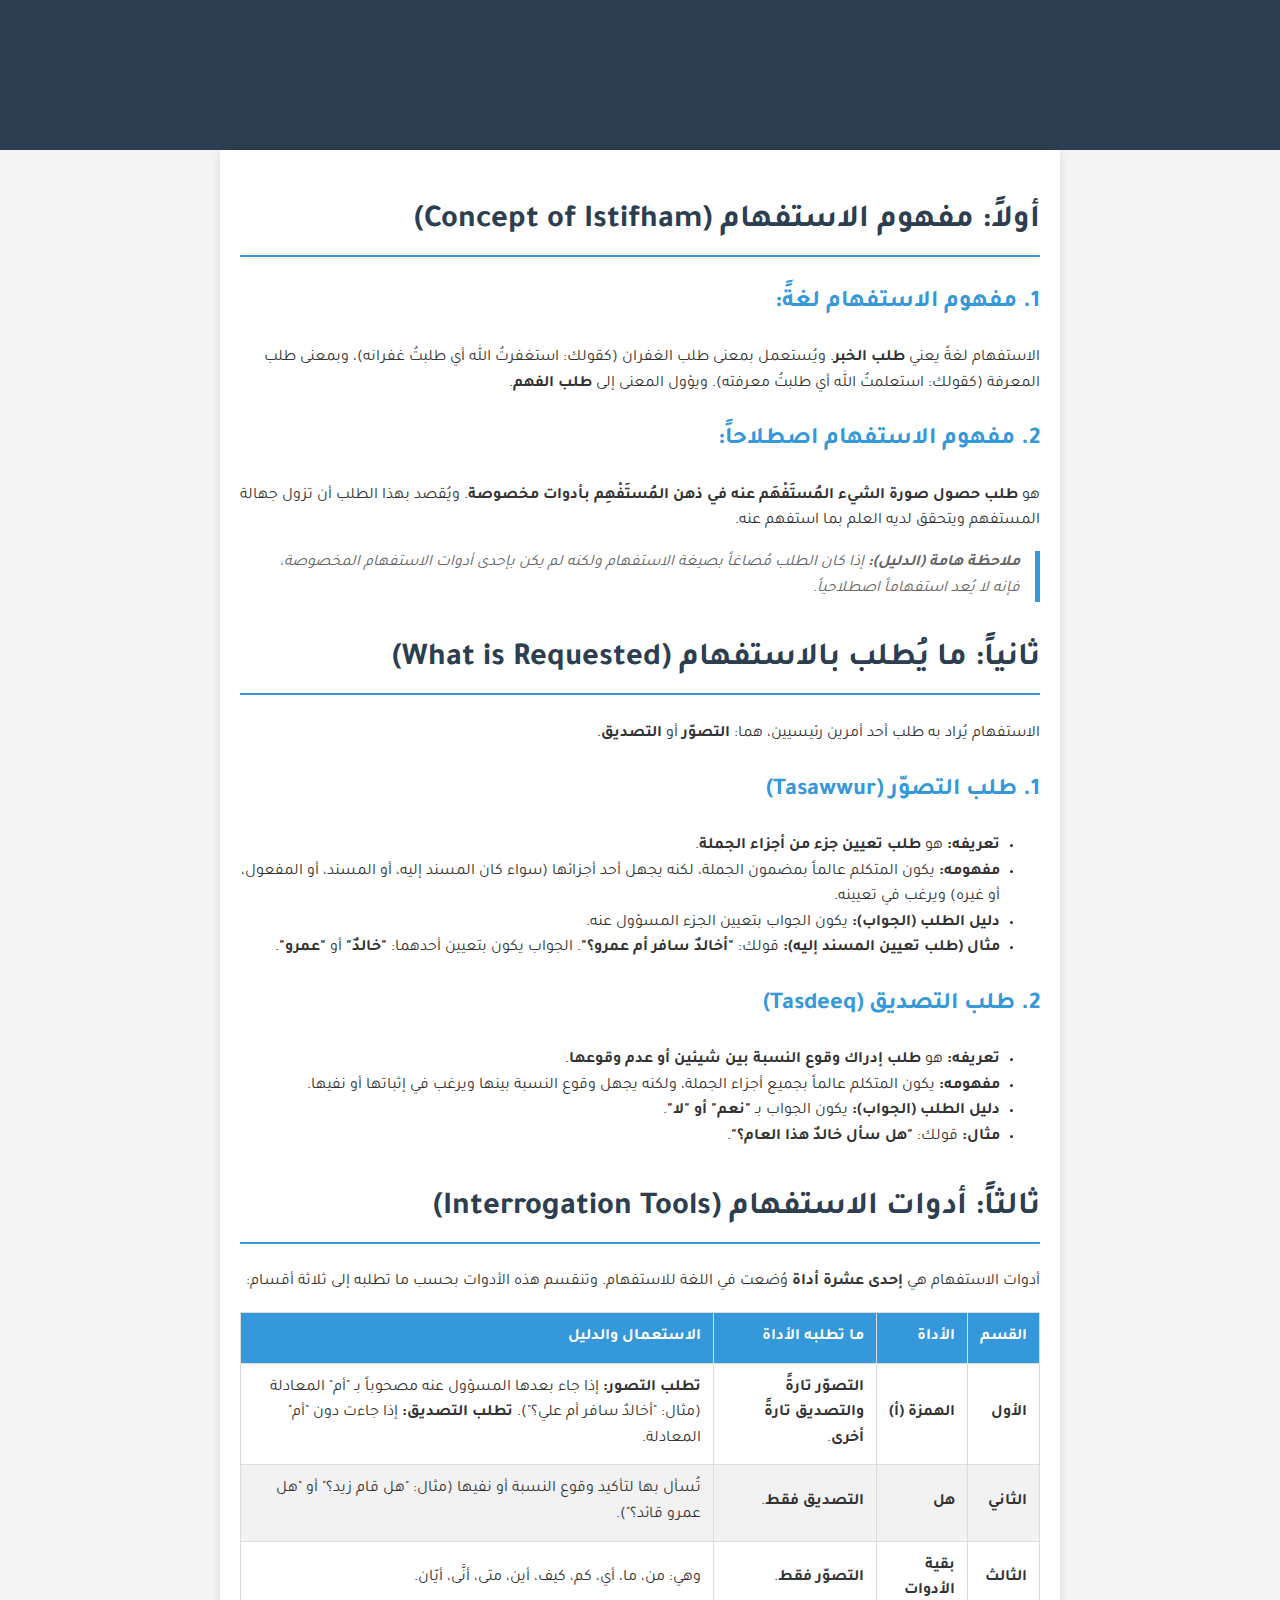
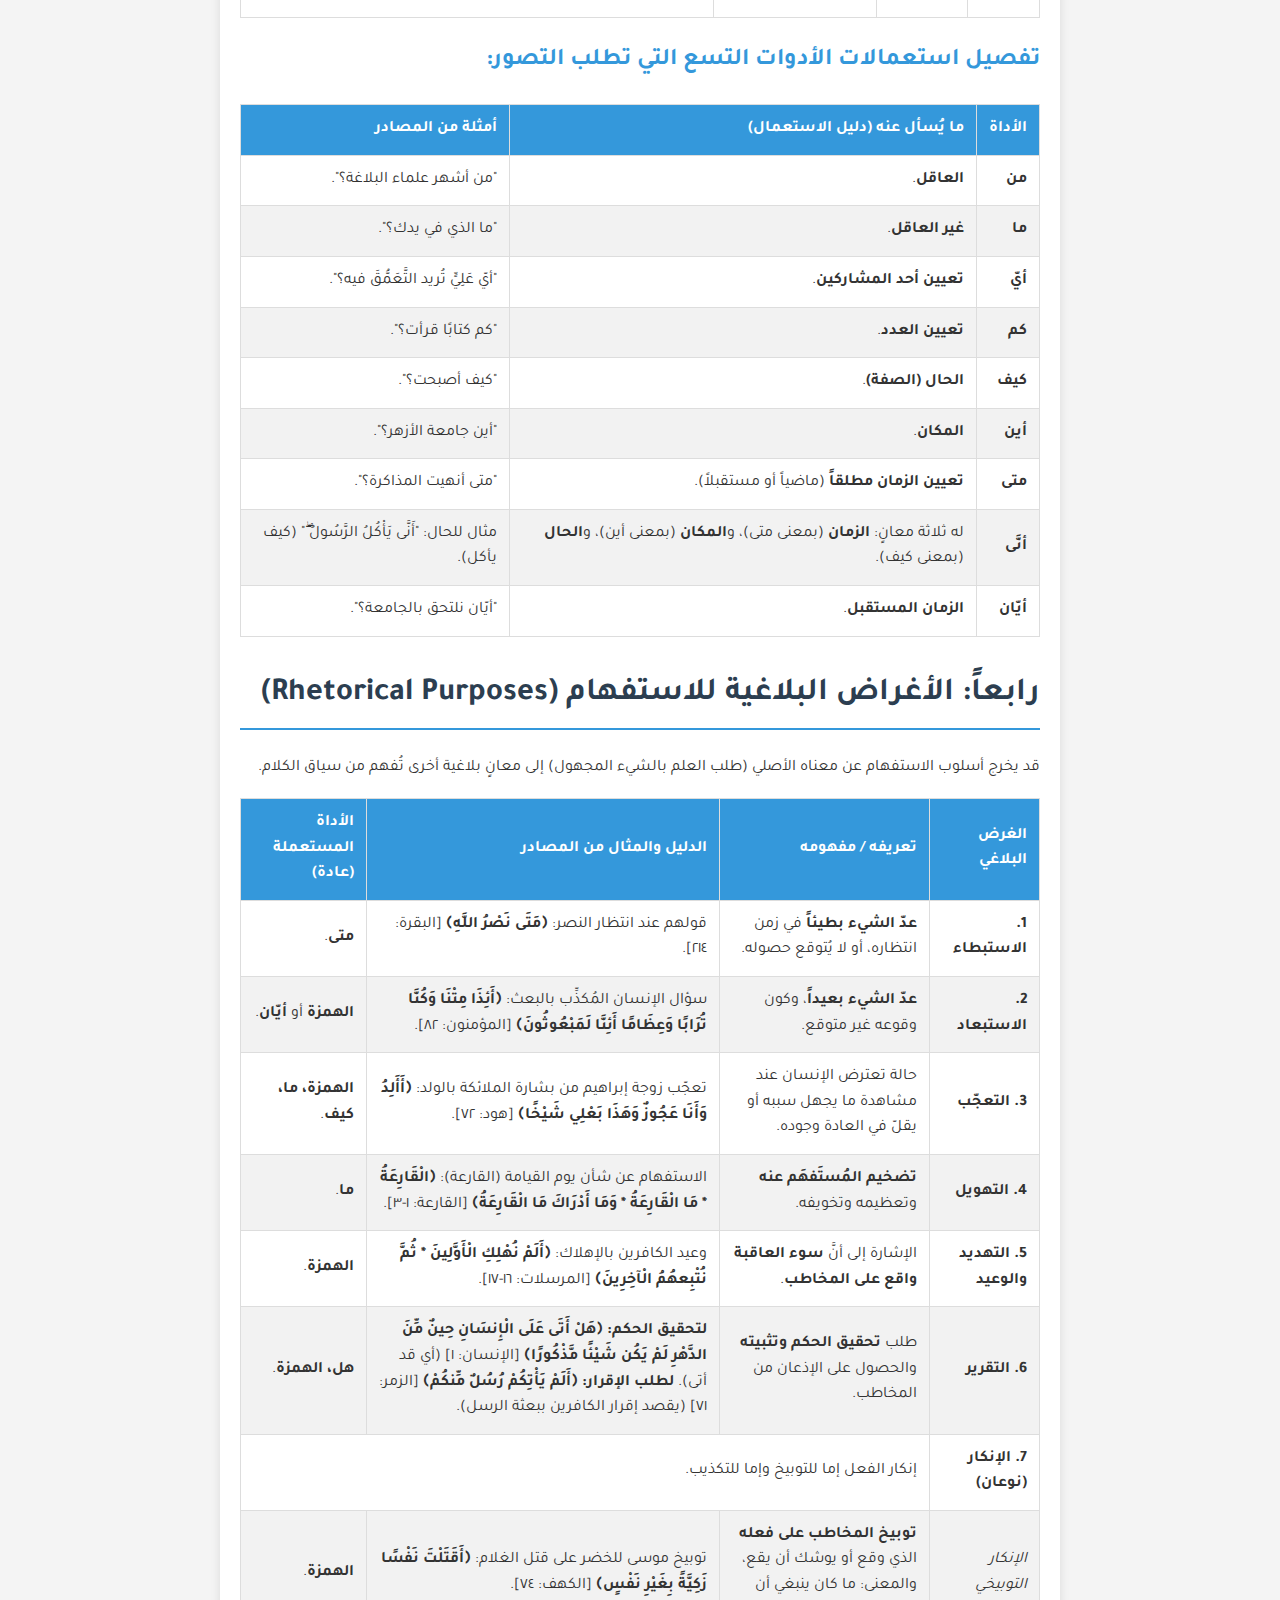
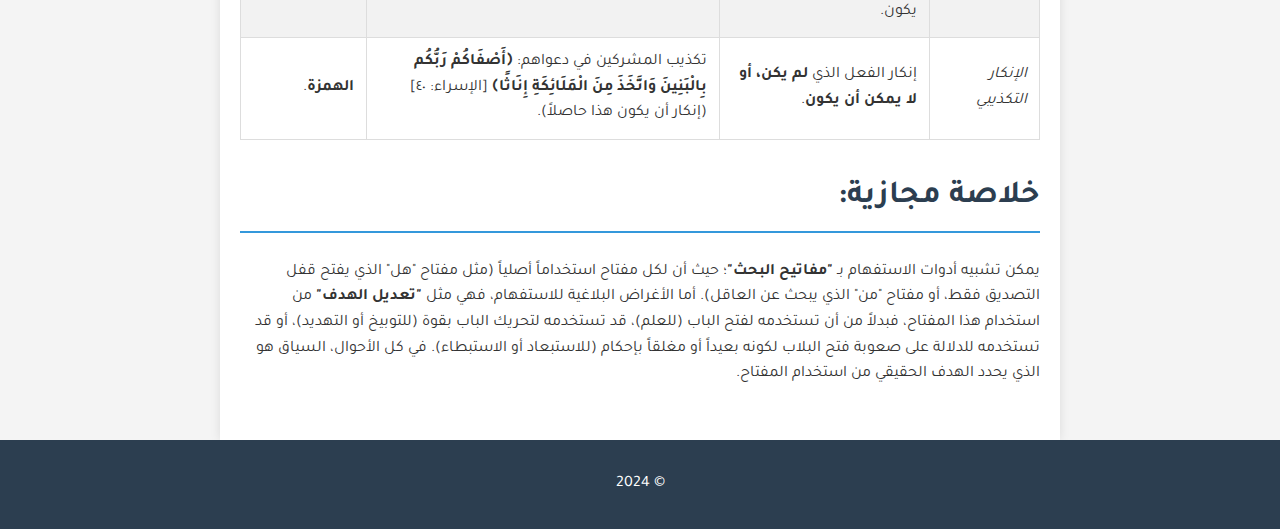
<file: index.html>
<!DOCTYPE html>
<html lang="ar" dir="rtl">
<head>
    <meta charset="UTF-8">
    <meta name="viewport" content="width=device-width, initial-scale=1.0">
    <title>أسلوب الاستفهام في البلاغة العربية</title>
    <link rel="stylesheet" href="style.css">
</head>
<body>
    <header>
        <h1>أسلوب الاستفهام في البلاغة العربية</h1>
    </header>
    <main>
        <section>
            <h2>أولاً: مفهوم الاستفهام (Concept of Istifham)</h2>
            <h3>1. مفهوم الاستفهام لغةً:</h3>
            <p>الاستفهام لغةً يعني <strong>طلب الخبر</strong>. ويُستعمل بمعنى طلب الغفران (كقولك: استغفرتُ الله أي طلبتُ غفرانه)، وبمعنى طلب المعرفة (كقولك: استعلمتُ الله أي طلبتُ معرفته). ويؤول المعنى إلى <strong>طلب الفهم</strong>.</p>
            <h3>2. مفهوم الاستفهام اصطلاحاً:</h3>
            <p>هو <strong>طلب حصول صورة الشيء المُستَفْهَم عنه في ذهن المُستَفْهِم بأدوات مخصوصة</strong>. ويُقصد بهذا الطلب أن تزول جهالة المستفهم ويتحقق لديه العلم بما استفهم عنه.</p>
            <blockquote>
                <p><strong>ملاحظة هامة (الدليل):</strong> إذا كان الطلب مُصاغاً بصيغة الاستفهام ولكنه لم يكن بإحدى أدوات الاستفهام المخصوصة، فإنه لا يُعد استفهاماً اصطلاحياً.</p>
            </blockquote>
        </section>
        <section>
            <h2>ثانياً: ما يُطلب بالاستفهام (What is Requested)</h2>
            <p>الاستفهام يُراد به طلب أحد أمرين رئيسيين، هما: <strong>التصوّر</strong> أو <strong>التصديق</strong>.</p>
            <h3>1. طلب التصوّر (Tasawwur)</h3>
            <ul>
                <li><strong>تعريفه:</strong> هو <strong>طلب تعيين جزء من أجزاء الجملة</strong>.</li>
                <li><strong>مفهومه:</strong> يكون المتكلم عالماً بمضمون الجملة، لكنه يجهل أحد أجزائها (سواء كان المسند إليه، أو المسند، أو المفعول، أو غيره) ويرغب في تعيينه.</li>
                <li><strong>دليل الطلب (الجواب):</strong> يكون الجواب بتعيين الجزء المسؤول عنه.</li>
                <li><strong>مثال (طلب تعيين المسند إليه):</strong> قولك: <strong>"أخالدٌ سافر أم عمرو؟"</strong>. الجواب يكون بتعيين أحدهما: <strong>"خالدٌ"</strong> أو <strong>"عمرو"</strong>.</li>
            </ul>
            <h3>2. طلب التصديق (Tasdeeq)</h3>
            <ul>
                <li><strong>تعريفه:</strong> هو <strong>طلب إدراك وقوع النسبة بين شيئين أو عدم وقوعها</strong>.</li>
                <li><strong>مفهومه:</strong> يكون المتكلم عالماً بجميع أجزاء الجملة، ولكنه يجهل وقوع النسبة بينها ويرغب في إثباتها أو نفيها.</li>
                <li><strong>دليل الطلب (الجواب):</strong> يكون الجواب بـ <strong>"نعم" أو "لا"</strong>.</li>
                <li><strong>مثال:</strong> قولك: <strong>"هل سأل خالدٌ هذا العام؟"</strong>.</li>
            </ul>
        </section>
        <section>
            <h2>ثالثاً: أدوات الاستفهام (Interrogation Tools)</h2>
            <p>أدوات الاستفهام هي <strong>إحدى عشرة أداة</strong> وُضعت في اللغة للاستفهام. وتنقسم هذه الأدوات بحسب ما تطلبه إلى ثلاثة أقسام:</p>
            <table>
                <thead>
                    <tr>
                        <th>القسم</th>
                        <th>الأداة</th>
                        <th>ما تطلبه الأداة</th>
                        <th>الاستعمال والدليل</th>
                    </tr>
                </thead>
                <tbody>
                    <tr>
                        <td><strong>الأول</strong></td>
                        <td><strong>الهمزة (أ)</strong></td>
                        <td><strong>التصوّر تارةً والتصديق تارةً أخرى</strong>.</td>
                        <td><strong>تطلب التصور:</strong> إذا جاء بعدها المسؤول عنه مصحوباً بـ "أم" المعادلة (مثال: "أخالدٌ سافر أم علي؟"). <strong>تطلب التصديق:</strong> إذا جاءت دون "أم" المعادلة.</td>
                    </tr>
                    <tr>
                        <td><strong>الثاني</strong></td>
                        <td><strong>هل</strong></td>
                        <td><strong>التصديق فقط</strong>.</td>
                        <td>تُسأل بها لتأكيد وقوع النسبة أو نفيها (مثال: "هل قام زيد؟" أو "هل عمرو قائد؟").</td>
                    </tr>
                    <tr>
                        <td><strong>الثالث</strong></td>
                        <td><strong>بقية الأدوات</strong></td>
                        <td><strong>التصوّر فقط</strong>.</td>
                        <td>وهي: من، ما، أي، كم، كيف، أين، متى، أنَّى، أيّان.</td>
                    </tr>
                </tbody>
            </table>
            <h3>تفصيل استعمالات الأدوات التسع التي تطلب التصور:</h3>
            <table>
                <thead>
                    <tr>
                        <th>الأداة</th>
                        <th>ما يُسأل عنه (دليل الاستعمال)</th>
                        <th>أمثلة من المصادر</th>
                    </tr>
                </thead>
                <tbody>
                    <tr>
                        <td><strong>من</strong></td>
                        <td><strong>العاقل</strong>.</td>
                        <td>"من أشهر علماء البلاغة؟".</td>
                    </tr>
                    <tr>
                        <td><strong>ما</strong></td>
                        <td><strong>غير العاقل</strong>.</td>
                        <td>"ما الذي في يدك؟".</td>
                    </tr>
                    <tr>
                        <td><strong>أيّ</strong></td>
                        <td><strong>تعيين أحد المشاركين</strong>.</td>
                        <td>"أيّ عَلِيٍّ تُريد التَّعَمُّقَ فيه؟".</td>
                    </tr>
                    <tr>
                        <td><strong>كم</strong></td>
                        <td><strong>تعيين العدد</strong>.</td>
                        <td>"كم كتابًا قرأت؟".</td>
                    </tr>
                    <tr>
                        <td><strong>كيف</strong></td>
                        <td><strong>الحال (الصفة)</strong>.</td>
                        <td>"كيف أصبحت؟".</td>
                    </tr>
                    <tr>
                        <td><strong>أين</strong></td>
                        <td><strong>المكان</strong>.</td>
                        <td>"أين جامعة الأزهر؟".</td>
                    </tr>
                    <tr>
                        <td><strong>متى</strong></td>
                        <td><strong>تعيين الزمان مطلقاً</strong> (ماضياً أو مستقبلاً).</td>
                        <td>"متى أنهيت المذاكرة؟".</td>
                    </tr>
                    <tr>
                        <td><strong>أنَّى</strong></td>
                        <td>له ثلاثة معانٍ: <strong>الزمان</strong> (بمعنى متى)، و<strong>المكان</strong> (بمعنى أين)، و<strong>الحال</strong> (بمعنى كيف).</td>
                        <td>مثال للحال: "أَنَّى يَأْكُلُ الرَّسُولُ ۖ" (كيف يأكل).</td>
                    </tr>
                    <tr>
                        <td><strong>أيّان</strong></td>
                        <td><strong>الزمان المستقبل</strong>.</td>
                        <td>"أيّان نلتحق بالجامعة؟".</td>
                    </tr>
                </tbody>
            </table>
        </section>
        <section>
            <h2>رابعاً: الأغراض البلاغية للاستفهام (Rhetorical Purposes)</h2>
            <p>قد يخرج أسلوب الاستفهام عن معناه الأصلي (طلب العلم بالشيء المجهول) إلى معانٍ بلاغية أخرى تُفهم من سياق الكلام.</p>
            <table>
                <thead>
                    <tr>
                        <th>الغرض البلاغي</th>
                        <th>تعريفه / مفهومه</th>
                        <th>الدليل والمثال من المصادر</th>
                        <th>الأداة المستعملة (عادة)</th>
                    </tr>
                </thead>
                <tbody>
                    <tr>
                        <td><strong>1. الاستبطاء</strong></td>
                        <td><strong>عدّ الشيء بطيئاً</strong> في زمن انتظاره، أو لا يُتوقع حصوله.</td>
                        <td>قولهم عند انتظار النصر: <strong>﴿مَتَى نَصْرُ اللَّهِ﴾</strong> [البقرة: ٢١٤].</td>
                        <td><strong>متى</strong>.</td>
                    </tr>
                    <tr>
                        <td><strong>2. الاستبعاد</strong></td>
                        <td><strong>عدّ الشيء بعيداً</strong>، وكون وقوعه غير متوقع.</td>
                        <td>سؤال الإنسان المُكذِّب بالبعث: <strong>﴿أَئِذَا مِتْنَا وَكُنَّا تُرَابًا وَعِظَامًا أَئِنَّا لَمَبْعُوثُونَ﴾</strong> [المؤمنون: ٨٢].</td>
                        <td><strong>الهمزة</strong> أو <strong>أيّان</strong>.</td>
                    </tr>
                    <tr>
                        <td><strong>3. التعجّب</strong></td>
                        <td>حالة تعترض الإنسان عند مشاهدة ما يجهل سببه أو يقلّ في العادة وجوده.</td>
                        <td>تعجّب زوجة إبراهيم من بشارة الملائكة بالولد: <strong>﴿أَأَلِدُ وَأَنَا عَجُوزٌ وَهَذَا بَعْلِي شَيْخًا﴾</strong> [هود: ٧٢].</td>
                        <td><strong>الهمزة، ما، كيف</strong>.</td>
                    </tr>
                    <tr>
                        <td><strong>4. التهويل</strong></td>
                        <td><strong>تضخيم المُستَفهَم عنه</strong> وتعظيمه وتخويفه.</td>
                        <td>الاستفهام عن شأن يوم القيامة (القارعة): <strong>﴿الْقَارِعَةُ * مَا الْقَارِعَةُ * وَمَا أَدْرَاكَ مَا الْقَارِعَةُ﴾</strong> [القارعة: ١-٣].</td>
                        <td><strong>ما</strong>.</td>
                    </tr>
                    <tr>
                        <td><strong>5. التهديد والوعيد</strong></td>
                        <td>الإشارة إلى أنَّ <strong>سوء العاقبة واقع على المخاطب</strong>.</td>
                        <td>وعيد الكافرين بالإهلاك: <strong>﴿أَلَمْ نُهْلِكِ الْأَوَّلِينَ * ثُمَّ نُتْبِعهُمُ الْآخِرِينَ﴾</strong> [المرسلات: ١٦-١٧].</td>
                        <td><strong>الهمزة</strong>.</td>
                    </tr>
                    <tr>
                        <td><strong>6. التقرير</strong></td>
                        <td>طلب <strong>تحقيق الحكم وتثبيته</strong> والحصول على الإذعان من المخاطب.</td>
                        <td><strong>لتحقيق الحكم:</strong> <strong>﴿هَلْ أَتَى عَلَى الْإِنسَانِ حِينٌ مِّنَ الدَّهْرِ لَمْ يَكُن شَيْئًا مَّذْكُورًا﴾</strong> [الإنسان: ١] (أي قد أتى). <strong>لطلب الإقرار:</strong> <strong>﴿أَلَمْ يَأْتِكُمْ رُسُلٌ مِّنكُمْ﴾</strong> [الزمر: ٧١] (يقصد إقرار الكافرين ببعثة الرسل).</td>
                        <td><strong>هل، الهمزة</strong>.</td>
                    </tr>
                    <tr>
                        <td><strong>7. الإنكار (نوعان)</strong></td>
                        <td colspan="3">إنكار الفعل إما للتوبيخ وإما للتكذيب.</td>
                    </tr>
                    <tr>
                        <td><em>الإنكار التوبيخي</em></td>
                        <td><strong>توبيخ المخاطب على فعله</strong> الذي وقع أو يوشك أن يقع، والمعنى: ما كان ينبغي أن يكون.</td>
                        <td>توبيخ موسى للخضر على قتل الغلام: <strong>﴿أَقَتَلْتَ نَفْسًا زَكِيَّةً بِغَيْرِ نَفْسٍ﴾</strong> [الكهف: ٧٤].</td>
                        <td><strong>الهمزة</strong>.</td>
                    </tr>
                    <tr>
                        <td><em>الإنكار التكذيبي</em></td>
                        <td>إنكار الفعل الذي <strong>لم يكن، أو لا يمكن أن يكون</strong>.</td>
                        <td>تكذيب المشركين في دعواهم: <strong>﴿أَصْفَاكُمْ رَبُّكُم بِالْبَنِينَ وَاتَّخَذَ مِنَ الْمَلَائِكَةِ إِنَاثًا﴾</strong> [الإسراء: ٤٠] (إنكار أن يكون هذا حاصلاً).</td>
                        <td><strong>الهمزة</strong>.</td>
                    </tr>
                </tbody>
            </table>
        </section>
        <section>
            <h2>خلاصة مجازية:</h2>
            <p>يمكن تشبيه أدوات الاستفهام بـ <strong>"مفاتيح البحث"</strong>؛ حيث أن لكل مفتاح استخداماً أصلياً (مثل مفتاح "هل" الذي يفتح قفل التصديق فقط، أو مفتاح "من" الذي يبحث عن العاقل). أما الأغراض البلاغية للاستفهام، فهي مثل <strong>"تعديل الهدف"</strong> من استخدام هذا المفتاح، فبدلاً من أن تستخدمه لفتح الباب (للعلم)، قد تستخدمه لتحريك الباب بقوة (للتوبيخ أو التهديد)، أو قد تستخدمه للدلالة على صعوبة فتح البلاب لكونه بعيداً أو مغلقاً بإحكام (للاستبعاد أو الاستبطاء). في كل الأحوال، السياق هو الذي يحدد الهدف الحقيقي من استخدام المفتاح.</p>
        </section>
    </main>
    <footer>
        <p>&copy; 2024</p>
    </footer>
</body>
</html>
</file>
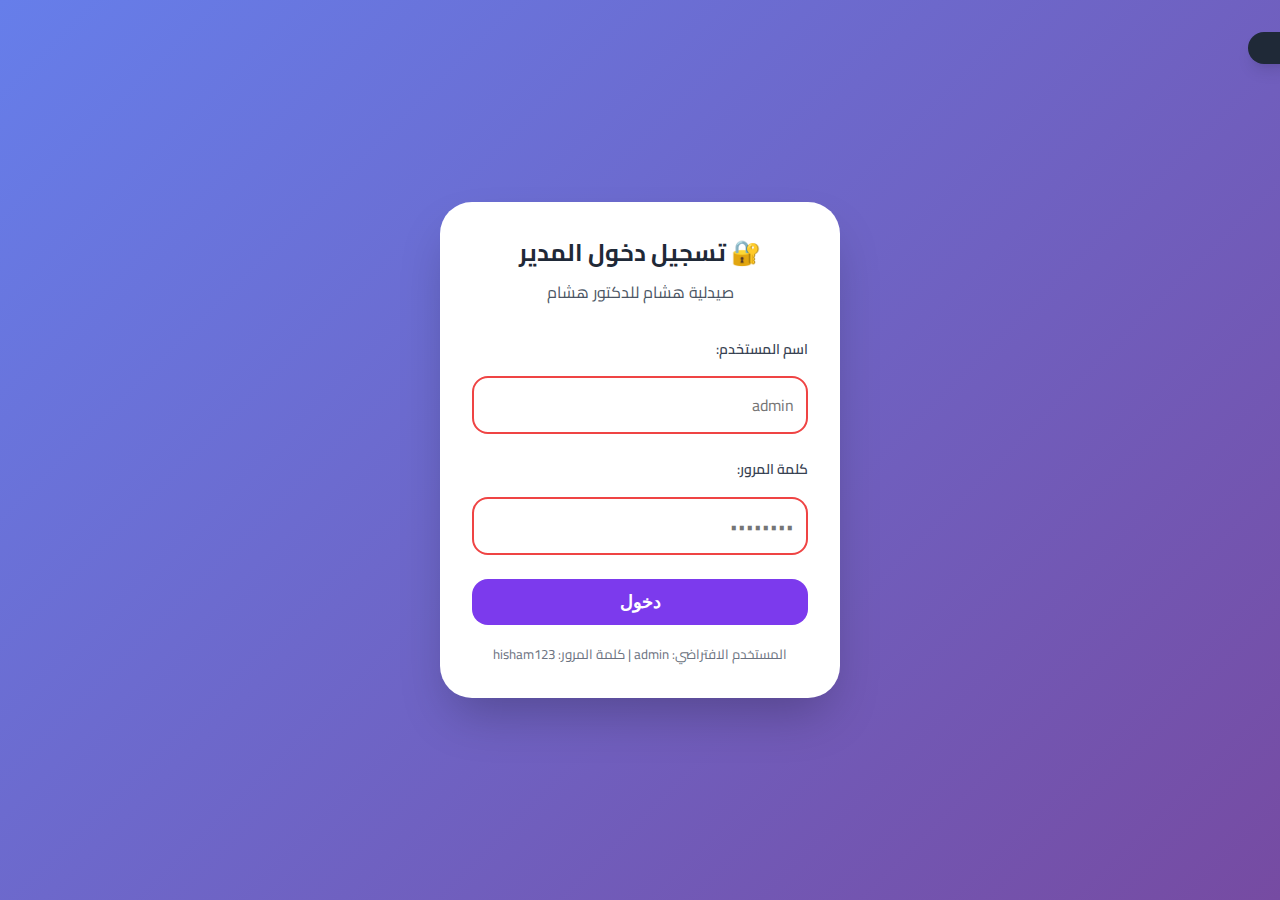
<file: hisham-pharmacy/admin.html>
<!DOCTYPE html>
<html lang="ar" dir="rtl">

<head>
    <meta charset="UTF-8">
    <meta name="viewport" content="width=device-width, initial-scale=1.0">
    <title>لوحة التحكم - صيدلية هشام</title>
    <link rel="stylesheet" href="style.css">
    <link href="https://fonts.googleapis.com/css2?family=Cairo:wght@300;400;600;700&display=swap" rel="stylesheet">
    <link rel="stylesheet" href="https://cdnjs.cloudflare.com/ajax/libs/font-awesome/6.4.0/css/all.min.css">
</head>

<body class="admin-body">
    <!-- شاشة تسجيل الدخول -->
    <div id="loginScreen" class="login-screen">
        <div class="login-container">
            <div class="login-form">
                <h2>🔐 تسجيل دخول المدير</h2>
                <p>صيدلية هشام للدكتور هشام</p>

                <form id="loginForm">
                    <div class="form-group">
                        <label for="username">اسم المستخدم:</label>
                        <input type="text" id="username" required placeholder="admin">
                    </div>

                    <div class="form-group">
                        <label for="password">كلمة المرور:</label>
                        <input type="password" id="password" required placeholder="••••••••">
                    </div>

                    <button type="submit" class="login-btn">دخول</button>
                </form>

                <div class="login-help">
                    <small>المستخدم الافتراضي: admin | كلمة المرور: hisham123</small>
                </div>
            </div>
        </div>
    </div>

    <!-- لوحة التحكم الرئيسية -->
    <div id="adminDashboard" class="admin-dashboard" style="display: none;">
        <!-- شريط التنقل العلوي -->
        <header class="admin-header">
            <div class="admin-nav">
                <div class="nav-left">
                    <h1>⚙️ لوحة التحكم - صيدلية هشام</h1>
                </div>

                <div class="nav-right">
                    <a href="index.html" class="control-btn" title="العودة لصفحة العميل" target="_blank">
                        <i class="fas fa-external-link-alt"></i>
                        صفحة العميل
                    </a>
                    <button id="changePasswordBtn" class="control-btn" title="تغيير كلمة المرور">🔑</button>
                    <button id="adminDarkToggle" class="control-btn" title="الوضع الليلي">🌙</button>
                    <button id="logoutBtn" class="logout-btn">خروج 🚪</button>
                </div>
            </div>
        </header>

        <!-- التنقل الجانبي -->
        <nav class="admin-sidebar">
            <div class="sidebar-menu">
                <button class="menu-item active" data-section="products">📦 إدارة المنتجات</button>
                <button class="menu-item" data-section="orders">📋 الطلبات</button>
                <button class="menu-item" data-section="statistics">📊 الإحصائيات</button>
            </div>
        </nav>

        <!-- المحتوى الرئيسي -->
        <main class="admin-main">
            <!-- قسم إدارة المنتجات -->
            <section id="productsSection" class="admin-section active">
                <div class="section-header">
                    <h2>إدارة المنتجات</h2>
                    <button id="addProductBtn" class="add-btn">➕ إضافة منتج جديد</button>
                </div>

                <!-- جدول المنتجات -->
                <div class="table-container">
                    <table id="productsTable" class="admin-table">
                        <thead>
                            <tr>
                                <th>الصورة</th>
                                <th>اسم المنتج</th>
                                <th>التصنيف</th>
                                <th>السعر</th>
                                <th>الحالة</th>
                                <th>الإجراءات</th>
                            </tr>
                        </thead>
                        <tbody id="productsTableBody">
                            <!-- البيانات ستُملأ من JavaScript -->
                        </tbody>
                    </table>
                </div>
            </section>

            <!-- قسم الطلبات -->
            <section id="ordersSection" class="admin-section">
                <div class="section-header">
                    <h2>الطلبات</h2>
                    <div class="orders-filter">
                        <select id="orderStatusFilter">
                            <option value="all">جميع الطلبات</option>
                            <option value="pending">قيد الانتظار</option>
                            <option value="delivered">تم التسليم</option>
                        </select>
                    </div>
                </div>

                <div class="orders-container">
                    <div id="ordersList" class="orders-list">
                        <!-- الطلبات ستُملأ من JavaScript -->
                    </div>
                </div>
            </section>

            <!-- قسم الإحصائيات -->
            <section id="statisticsSection" class="admin-section">
                <div class="section-header">
                    <h2>الإحصائيات</h2>
                </div>

                <div class="stats-grid">
                    <div class="stat-card">
                        <div class="stat-icon">📦</div>
                        <div class="stat-info">
                            <h3 id="totalProducts">0</h3>
                            <p>إجمالي المنتجات</p>
                        </div>
                    </div>

                    <div class="stat-card">
                        <div class="stat-icon">📋</div>
                        <div class="stat-info">
                            <h3 id="totalOrders">0</h3>
                            <p>إجمالي الطلبات</p>
                        </div>
                    </div>

                    <div class="stat-card">
                        <div class="stat-icon">✅</div>
                        <div class="stat-info">
                            <h3 id="deliveredOrders">0</h3>
                            <p>طلبات مكتملة</p>
                        </div>
                    </div>

                    <div class="stat-card">
                        <div class="stat-icon">⏳</div>
                        <div class="stat-info">
                            <h3 id="pendingOrders">0</h3>
                            <p>طلبات قيد الانتظار</p>
                        </div>
                    </div>
                </div>
            </section>
        </main>
    </div>

    <!-- نافذة إضافة/تعديل منتج -->
    <div id="productModal" class="modal">
        <div class="modal-content">
            <div class="modal-header">
                <h3 id="modalTitle">إضافة منتج جديد</h3>
                <button id="closeModal" class="close-btn">✕</button>
            </div>

            <form id="productForm" class="product-form">
                <input type="hidden" id="editProductId">

                <div class="form-row">
                    <div class="form-group">
                        <label for="productName">اسم المنتج:</label>
                        <input type="text" id="productName" required>
                    </div>

                    <div class="form-group">
                        <label for="productPrice">السعر (بالجنيه):</label>
                        <input type="number" id="productPrice" required min="0" step="0.01">
                    </div>
                </div>

                <div class="form-row">
                    <div class="form-group">
                        <label for="productCategory">التصنيف:</label>
                        <select id="productCategory" required>
                            <option value="">اختر التصنيف</option>
                            <option value="مسكنات">مسكنات</option>
                            <option value="مكملات غذائية">مكملات غذائية</option>
                            <option value="فيتامينات">فيتامينات</option>
                            <option value="أدوية البرد">أدوية البرد</option>
                            <option value="منتجات الأطفال">منتجات الأطفال</option>
                            <option value="العناية الشخصية">العناية الشخصية</option>
                            <option value="أخرى">أخرى</option>
                        </select>
                    </div>

                    <div class="form-group">
                        <label for="productStatus">الحالة:</label>
                        <select id="productStatus" required>
                            <option value="true">متاح</option>
                            <option value="false">غير متاح</option>
                        </select>
                    </div>
                </div>

                <div class="form-group">
                    <label for="productImage">رابط الصورة:</label>
                    <input type="url" id="productImage" placeholder="https://example.com/image.jpg">
                </div>

                <div class="form-group">
                    <label for="productDescription">الوصف:</label>
                    <textarea id="productDescription" rows="3"></textarea>
                </div>

                <div class="modal-buttons">
                    <button type="button" id="cancelBtn" class="cancel-btn">إلغاء</button>
                    <button type="submit" class="save-btn">حفظ</button>
                </div>
            </form>
        </div>
    </div>

    <!-- نافذة تغيير كلمة المرور -->
    <div id="changePasswordModal" class="modal">
        <div class="modal-content">
            <div class="modal-header">
                <h3>🔑 تغيير كلمة المرور</h3>
                <button id="closePasswordModal" class="close-btn">✕</button>
            </div>

            <form id="changePasswordForm" class="change-password-form">
                <div class="form-group">
                    <label for="currentPassword">كلمة المرور الحالية:</label>
                    <input type="password" id="currentPassword" required>
                </div>

                <div class="form-group">
                    <label for="newPassword">كلمة المرور الجديدة:</label>
                    <input type="password" id="newPassword" required minlength="6">
                </div>

                <div class="form-group">
                    <label for="confirmPassword">تأكيد كلمة المرور:</label>
                    <input type="password" id="confirmPassword" required minlength="6">
                </div>

                <div class="modal-buttons">
                    <button type="button" id="cancelPasswordBtn" class="cancel-btn">إلغاء</button>
                    <button type="submit" class="save-btn">حفظ التغيير</button>
                </div>
            </form>
        </div>
    </div>

    <!-- تراكب النوافذ -->
    <div id="modalOverlay" class="modal-overlay"></div>

    <!-- رسائل التنبيه -->
    <div id="adminToast" class="toast"></div>

    <script src="admin.js"></script>
</body>

</html>
</file>
<file: style.css>
@import url('https://fonts.googleapis.com/css2?family=Tajawal:wght@400;700&display=swap');

body {
    font-family: 'Tajawal', sans-serif;
    line-height: 1.6;
    margin: 0;
    padding: 0;
    background-color: #f4f4f4;
    color: #333;
}

header {
    background-color: #2c3e50;
    color: #fff;
    padding: 1rem 0;
    text-align: center;
}

main {
    padding: 20px;
    max-width: 800px;
    margin: 0 auto;
    background-color: #fff;
    box-shadow: 0 0 10px rgba(0,0,0,0.1);
}

section {
    margin-bottom: 2rem;
}

h1, h2, h3 {
    color: #2c3e50;
}

h1 {
    font-size: 2.5rem;
}

h2 {
    font-size: 2rem;
    border-bottom: 2px solid #3498db;
    padding-bottom: 0.5rem;
}

h3 {
    font-size: 1.5rem;
    color: #3498db;
}

table {
    width: 100%;
    border-collapse: collapse;
    margin: 1rem 0;
}

th, td {
    padding: 12px;
    border: 1px solid #ddd;
    text-align: right;
}

th {
    background-color: #3498db;
    color: #fff;
}

tr:nth-child(even) {
    background-color: #f2f2f2;
}

blockquote {
    border-right: 5px solid #3498db;
    margin-right: 0;
    padding-right: 15px;
    font-style: italic;
    color: #666;
}

footer {
    text-align: center;
    padding: 1rem 0;
    background-color: #2c3e50;
    color: #fff;
    position: relative;
    bottom: 0;
    width: 100%;
}
</file>
<file: hisham-pharmacy/style.css>
/* ===== MODERN PHARMACY UI STYLES ===== */

/* Reset & Base Styles */
* {
    margin: 0;
    padding: 0;
    box-sizing: border-box;
}

:root {
    /* Colors */
    --primary-gradient: linear-gradient(135deg, #667eea 0%, #764ba2 100%);
    --hero-gradient: linear-gradient(135deg, #667eea 0%, #764ba2 50%, #f093fb 100%);
    --white: #ffffff;
    --gray-50: #f9fafb;
    --gray-100: #f3f4f6;
    --gray-200: #e5e7eb;
    --gray-300: #d1d5db;
    --gray-400: #9ca3af;
    --gray-500: #6b7280;
    --gray-600: #4b5563;
    --gray-700: #374151;
    --gray-800: #1f2937;
    --gray-900: #111827;
    
    /* Brand Colors */
    --purple-500: #8b5cf6;
    --purple-600: #7c3aed;
    --purple-700: #6d28d9;
    --blue-500: #3b82f6;
    --blue-600: #2563eb;
    --green-500: #10b981;
    --red-500: #ef4444;
    --yellow-400: #fbbf24;
    --yellow-500: #f59e0b;
    
    /* Spacing */
    --container-max-width: 1200px;
    --section-padding: 4rem 0;
    --border-radius: 1rem;
    --border-radius-lg: 1.5rem;
    --border-radius-xl: 2rem;
    
    /* Typography */
    --font-family: 'Cairo', 'Tajawal', system-ui, sans-serif;
    --font-size-xs: 0.75rem;
    --font-size-sm: 0.875rem;
    --font-size-base: 1rem;
    --font-size-lg: 1.125rem;
    --font-size-xl: 1.25rem;
    --font-size-2xl: 1.5rem;
    --font-size-3xl: 1.875rem;
    --font-size-4xl: 2.25rem;
    --font-size-5xl: 3rem;
    --font-size-6xl: 3.75rem;
    
    /* Shadows */
    --shadow-sm: 0 1px 2px 0 rgba(0, 0, 0, 0.05);
    --shadow: 0 1px 3px 0 rgba(0, 0, 0, 0.1), 0 1px 2px 0 rgba(0, 0, 0, 0.06);
    --shadow-md: 0 4px 6px -1px rgba(0, 0, 0, 0.1), 0 2px 4px -1px rgba(0, 0, 0, 0.06);
    --shadow-lg: 0 10px 15px -3px rgba(0, 0, 0, 0.1), 0 4px 6px -2px rgba(0, 0, 0, 0.05);
    --shadow-xl: 0 20px 25px -5px rgba(0, 0, 0, 0.1), 0 10px 10px -5px rgba(0, 0, 0, 0.04);
    --shadow-2xl: 0 25px 50px -12px rgba(0, 0, 0, 0.25);
    
    /* Transitions */
    --transition-fast: 0.15s ease-in-out;
    --transition-normal: 0.3s ease-in-out;
    --transition-slow: 0.5s ease-in-out;
}

html {
    scroll-behavior: smooth;
    overflow-x: hidden;
}

body {
    font-family: var(--font-family);
    line-height: 1.6;
    color: var(--gray-800);
    background: var(--primary-gradient);
    min-height: 100vh;
    direction: rtl;
    overflow-x: hidden;
}

.container {
    max-width: var(--container-max-width);
    margin: 0 auto;
    padding: 0 1rem;
}

@media (min-width: 768px) {
    .container {
        padding: 0 2rem;
    }
}

/* ===== LOADING SCREEN ===== */
.loading-screen {
    position: fixed;
    top: 0;
    left: 0;
    width: 100%;
    height: 100%;
    background: var(--primary-gradient);
    display: flex;
    align-items: center;
    justify-content: center;
    z-index: 9999;
    transition: opacity 0.5s ease-in-out;
}

.loading-screen.hidden {
    opacity: 0;
    pointer-events: none;
}

.loading-content {
    text-align: center;
    color: var(--white);
}

.pharmacy-logo {
    font-size: 4rem;
    margin-bottom: 1rem;
    animation: pulse 2s infinite;
}

.loading-text {
    font-size: var(--font-size-2xl);
    font-weight: 700;
    margin-bottom: 2rem;
}

.loading-bar {
    width: 200px;
    height: 4px;
    background: rgba(255, 255, 255, 0.2);
    border-radius: 50px;
    overflow: hidden;
    margin: 0 auto;
}

.loading-progress {
    height: 100%;
    background: var(--white);
    border-radius: 50px;
    width: 0%;
    transition: width 0.3s ease;
}

/* ===== HEADER ===== */
.header {
    position: fixed;
    top: 0;
    left: 0;
    right: 0;
    z-index: 1000;
    background: rgba(255, 255, 255, 0.1);
    backdrop-filter: blur(20px);
    border-bottom: 1px solid rgba(255, 255, 255, 0.1);
    transition: all var(--transition-normal);
}

.header.scrolled {
    background: rgba(255, 255, 255, 0.95);
    backdrop-filter: blur(20px);
    border-bottom: 1px solid var(--gray-200);
    box-shadow: var(--shadow-lg);
}

.header-content {
    display: flex;
    align-items: center;
    justify-content: space-between;
    height: 5rem;
}

/* Logo Section */
.logo-section {
    display: flex;
    align-items: center;
    gap: 1rem;
    cursor: pointer;
    transition: transform var(--transition-fast);
}

.logo-section:hover {
    transform: scale(1.05);
}

.logo-icon {
    width: 3rem;
    height: 3rem;
    border-radius: var(--border-radius);
    display: flex;
    align-items: center;
    justify-content: center;
    font-size: 1.5rem;
    background: rgba(255, 255, 255, 0.2);
    backdrop-filter: blur(10px);
    border: 1px solid rgba(255, 255, 255, 0.3);
    box-shadow: var(--shadow-lg);
    transition: all var(--transition-normal);
}

.header.scrolled .logo-icon {
    background: var(--primary-gradient);
    color: var(--white);
}

.logo-text {
    color: var(--white);
    transition: color var(--transition-normal);
}

.header.scrolled .logo-text {
    color: var(--gray-800);
}

.brand-name {
    font-size: var(--font-size-xl);
    font-weight: 700;
    line-height: 1.2;
}

.brand-tagline {
    font-size: var(--font-size-xs);
    opacity: 0.8;
}

/* Desktop Navigation */
.desktop-nav {
    display: none;
    align-items: center;
    gap: 2rem;
}

@media (min-width: 1024px) {
    .desktop-nav {
        display: flex;
    }
}

/* Search Container */
.search-container {
    position: relative;
}

.search-input {
    width: 20rem;
    padding: 0.75rem 1rem 0.75rem 3rem;
    border: 1px solid rgba(255, 255, 255, 0.3);
    border-radius: var(--border-radius-xl);
    background: rgba(255, 255, 255, 0.2);
    backdrop-filter: blur(10px);
    color: var(--white);
    font-size: var(--font-size-base);
    transition: all var(--transition-normal);
}

.search-input::placeholder {
    color: rgba(255, 255, 255, 0.7);
}

.search-input:focus {
    outline: none;
    border-color: rgba(255, 255, 255, 0.5);
    background: rgba(255, 255, 255, 0.3);
    box-shadow: 0 0 0 3px rgba(255, 255, 255, 0.1);
}

.header.scrolled .search-input {
    background: var(--white);
    border-color: var(--gray-200);
    color: var(--gray-800);
}

.header.scrolled .search-input::placeholder {
    color: var(--gray-500);
}

.header.scrolled .search-input:focus {
    border-color: var(--purple-500);
    box-shadow: 0 0 0 3px rgba(139, 92, 246, 0.1);
}

.search-icon {
    position: absolute;
    right: 1rem;
    top: 50%;
    transform: translateY(-50%);
    color: rgba(255, 255, 255, 0.7);
    transition: color var(--transition-normal);
}

.header.scrolled .search-icon {
    color: var(--gray-400);
}

/* Quick Actions */
.quick-actions {
    display: flex;
    align-items: center;
    gap: 0.5rem;
}

.action-btn {
    position: relative;
    padding: 0.75rem;
    border: none;
    border-radius: var(--border-radius);
    background: rgba(255, 255, 255, 0.1);
    color: rgba(255, 255, 255, 0.8);
    cursor: pointer;
    transition: all var(--transition-normal);
    text-decoration: none;
    display: flex;
    align-items: center;
    justify-content: center;
}

.action-btn:hover {
    background: rgba(255, 255, 255, 0.2);
    color: var(--white);
    transform: scale(1.1);
}

.header.scrolled .action-btn {
    background: var(--gray-100);
    color: var(--gray-600);
}

.header.scrolled .action-btn:hover {
    background: var(--gray-200);
    color: var(--purple-600);
}

.whatsapp-btn:hover {
    background: rgba(37, 211, 102, 0.2) !important;
    color: #25d366 !important;
}

.cart-count {
    position: absolute;
    top: -0.25rem;
    left: -0.25rem;
    background: var(--red-500);
    color: var(--white);
    font-size: var(--font-size-xs);
    font-weight: 700;
    width: 1.25rem;
    height: 1.25rem;
    border-radius: 50%;
    display: flex;
    align-items: center;
    justify-content: center;
    transform: scale(0);
    transition: transform var(--transition-fast);
}

.cart-count.show {
    transform: scale(1);
}

/* Theme Toggle */
.theme-toggle {
    position: relative;
    overflow: hidden;
}

.theme-toggle i {
    position: absolute;
    top: 50%;
    left: 50%;
    transform: translate(-50%, -50%);
    transition: all var(--transition-normal);
}

.theme-toggle .fa-sun {
    opacity: 0;
    transform: translate(-50%, -50%) rotate(180deg);
}

.dark-mode .theme-toggle .fa-moon {
    opacity: 0;
    transform: translate(-50%, -50%) rotate(-180deg);
}

.dark-mode .theme-toggle .fa-sun {
    opacity: 1;
    transform: translate(-50%, -50%) rotate(0deg);
}

/* Mobile Menu Button */
.mobile-menu-btn {
    display: flex;
    flex-direction: column;
    justify-content: center;
    align-items: center;
    width: 2.5rem;
    height: 2.5rem;
    border: none;
    background: none;
    cursor: pointer;
    padding: 0;
}

@media (min-width: 1024px) {
    .mobile-menu-btn {
        display: none;
    }
}

.mobile-menu-btn span {
    display: block;
    width: 1.5rem;
    height: 2px;
    background: var(--white);
    margin: 2px 0;
    transition: all var(--transition-normal);
    transform-origin: center;
}

.header.scrolled .mobile-menu-btn span {
    background: var(--gray-600);
}

.mobile-menu-btn.active span:nth-child(1) {
    transform: rotate(45deg) translate(5px, 5px);
}

.mobile-menu-btn.active span:nth-child(2) {
    opacity: 0;
}

.mobile-menu-btn.active span:nth-child(3) {
    transform: rotate(-45deg) translate(7px, -6px);
}

/* Mobile Menu */
.mobile-menu {
    display: none;
    padding: 1.5rem 0;
    border-top: 1px solid rgba(255, 255, 255, 0.1);
    background: rgba(255, 255, 255, 0.05);
    backdrop-filter: blur(10px);
}

.mobile-menu.show {
    display: block;
    animation: slideDown 0.3s ease-out;
}

@keyframes slideDown {
    from {
        opacity: 0;
        transform: translateY(-10px);
    }
    to {
        opacity: 1;
        transform: translateY(0);
    }
}

.mobile-search {
    position: relative;
    margin-bottom: 1rem;
}

.mobile-search .search-input {
    width: 100%;
}

.mobile-actions {
    display: flex;
    justify-content: center;
    gap: 1rem;
    flex-wrap: wrap;
}

.mobile-action-btn {
    display: flex;
    align-items: center;
    gap: 0.5rem;
    padding: 0.5rem 1rem;
    border: none;
    border-radius: var(--border-radius);
    background: rgba(255, 255, 255, 0.1);
    color: rgba(255, 255, 255, 0.8);
    cursor: pointer;
    transition: all var(--transition-normal);
    text-decoration: none;
    font-size: var(--font-size-sm);
}

.mobile-action-btn:hover {
    background: rgba(255, 255, 255, 0.2);
    color: var(--white);
    transform: scale(1.05);
}

/* ===== HERO SECTION ===== */
.hero {
    position: relative;
    min-height: 100vh;
    display: flex;
    align-items: center;
    background: var(--hero-gradient);
    overflow: hidden;
    padding-top: 5rem;
}

/* Hero Background */
.hero-background {
    position: absolute;
    inset: 0;
    opacity: 0.1;
}

.floating-element {
    position: absolute;
    border-radius: 50%;
    background: var(--white);
    animation: float 6s ease-in-out infinite;
}

.floating-1 {
    width: 8rem;
    height: 8rem;
    top: 10%;
    right: 10%;
    animation-delay: 0s;
}

.floating-2 {
    width: 6rem;
    height: 6rem;
    top: 40%;
    left: 20%;
    animation-delay: 2s;
}

.floating-3 {
    width: 4rem;
    height: 4rem;
    bottom: 20%;
    right: 25%;
    animation-delay: 4s;
}

.floating-4 {
    width: 5rem;
    height: 5rem;
    bottom: 40%;
    left: 10%;
    animation-delay: 1s;
}

@keyframes float {
    0%, 100% {
        transform: translateY(0px) rotate(0deg);
    }
    33% {
        transform: translateY(-20px) rotate(5deg);
    }
    66% {
        transform: translateY(10px) rotate(-3deg);
    }
}

/* Hero Content */
.hero-content {
    display: grid;
    grid-template-columns: 1fr;
    gap: 3rem;
    align-items: center;
    position: relative;
    z-index: 10;
}

@media (min-width: 1024px) {
    .hero-content {
        grid-template-columns: 1fr 1fr;
        gap: 4rem;
    }
}

/* Hero Text */
.hero-text {
    color: var(--white);
    text-align: center;
}

@media (min-width: 1024px) {
    .hero-text {
        text-align: right;
        padding-right: 2rem;
    }
}

.hero-badge {
    display: inline-flex;
    align-items: center;
    gap: 0.5rem;
    background: rgba(255, 255, 255, 0.2);
    backdrop-filter: blur(10px);
    border: 1px solid rgba(255, 255, 255, 0.3);
    border-radius: 2rem;
    padding: 0.5rem 1rem;
    margin-bottom: 2rem;
    font-size: var(--font-size-sm);
    font-weight: 600;
    animation: fadeInUp 0.8s ease-out;
}

.hero-badge i {
    color: var(--yellow-400);
}

.hero-title {
    margin-bottom: 1.5rem;
    animation: fadeInUp 0.8s ease-out 0.2s both;
}

.main-title {
    display: block;
    font-size: var(--font-size-5xl);
    font-weight: 700;
    line-height: 1.1;
    background: linear-gradient(135deg, var(--white) 0%, #e0e7ff 50%, var(--white) 100%);
    -webkit-background-clip: text;
    -webkit-text-fill-color: transparent;
    background-clip: text;
    margin-bottom: 0.5rem;
}

@media (min-width: 768px) {
    .main-title {
        font-size: var(--font-size-6xl);
    }
}

.sub-title {
    display: block;
    font-size: var(--font-size-2xl);
    font-weight: 600;
    opacity: 0.9;
}

@media (min-width: 768px) {
    .sub-title {
        font-size: var(--font-size-3xl);
    }
}

.hero-description {
    font-size: var(--font-size-lg);
    line-height: 1.7;
    opacity: 0.9;
    margin-bottom: 2rem;
    max-width: 32rem;
    margin-left: auto;
    margin-right: auto;
    animation: fadeInUp 0.8s ease-out 0.4s both;
}

@media (min-width: 1024px) {
    .hero-description {
        font-size: var(--font-size-xl);
        margin-left: 0;
        margin-right: 0;
    }
}

/* Hero Features */
.hero-features {
    display: flex;
    flex-wrap: wrap;
    gap: 1rem;
    justify-content: center;
    margin-bottom: 2.5rem;
    animation: fadeInUp 0.8s ease-out 0.6s both;
}

@media (min-width: 1024px) {
    .hero-features {
        justify-content: flex-start;
    }
}

.feature-card {
    display: flex;
    align-items: center;
    gap: 0.75rem;
    background: rgba(255, 255, 255, 0.1);
    backdrop-filter: blur(10px);
    border: 1px solid rgba(255, 255, 255, 0.2);
    border-radius: var(--border-radius-xl);
    padding: 1rem 1.5rem;
    transition: all var(--transition-normal);
    cursor: pointer;
}

.feature-card:hover {
    background: rgba(255, 255, 255, 0.2);
    transform: translateY(-2px);
}

.feature-icon {
    padding: 0.5rem;
    border-radius: var(--border-radius);
    display: flex;
    align-items: center;
    justify-content: center;
    font-size: 1.25rem;
    color: var(--white);
}

.feature-icon.delivery {
    background: var(--yellow-500);
}

.feature-icon.quality {
    background: var(--green-500);
}

.feature-icon.support {
    background: var(--blue-500);
}

.feature-text {
    display: flex;
    flex-direction: column;
}

.feature-title {
    font-weight: 700;
    font-size: var(--font-size-base);
}

.feature-subtitle {
    font-size: var(--font-size-sm);
    opacity: 0.8;
}

/* Hero Buttons */
.hero-buttons {
    display: flex;
    flex-direction: column;
    gap: 1rem;
    animation: fadeInUp 0.8s ease-out 0.8s both;
}

@media (min-width: 640px) {
    .hero-buttons {
        flex-direction: row;
        justify-content: center;
    }
}

@media (min-width: 1024px) {
    .hero-buttons {
        justify-content: flex-start;
    }
}

.btn {
    display: inline-flex;
    align-items: center;
    justify-content: center;
    gap: 0.5rem;
    padding: 1rem 2rem;
    border: none;
    border-radius: var(--border-radius-xl);
    font-size: var(--font-size-lg);
    font-weight: 700;
    text-decoration: none;
    cursor: pointer;
    transition: all var(--transition-normal);
    position: relative;
    overflow: hidden;
}

.btn-primary {
    background: var(--white);
    color: var(--purple-700);
    box-shadow: var(--shadow-2xl);
}

.btn-primary:hover {
    background: var(--gray-50);
    transform: translateY(-2px) scale(1.05);
    box-shadow: 0 25px 50px rgba(255, 255, 255, 0.2);
}

.btn-secondary {
    background: rgba(255, 255, 255, 0.2);
    backdrop-filter: blur(10px);
    border: 2px solid rgba(255, 255, 255, 0.3);
    color: var(--white);
}

.btn-secondary:hover {
    background: rgba(255, 255, 255, 0.3);
    transform: translateY(-2px) scale(1.05);
}

/* Hero Visual */
.hero-visual {
    position: relative;
    display: flex;
    align-items: center;
    justify-content: center;
    height: 37.5rem;
}

@media (min-width: 1024px) {
    .hero-visual {
        height: 37.5rem;
    }
}

.doctor-icon {
    font-size: 8rem;
    background: rgba(255, 255, 255, 0.2);
    backdrop-filter: blur(20px);
    border: 2px solid rgba(255, 255, 255, 0.3);
    border-radius: var(--border-radius-xl);
    padding: 3rem;
    box-shadow: var(--shadow-2xl);
    animation: float 3s ease-in-out infinite;
    position: relative;
    z-index: 20;
}

/* Floating Pills */
.floating-pill {
    position: absolute;
    background: rgba(255, 255, 255, 0.2);
    backdrop-filter: blur(10px);
    border: 1px solid rgba(255, 255, 255, 0.3);
    border-radius: var(--border-radius-xl);
    padding: 1rem;
    font-size: 2rem;
    color: var(--white);
    animation: float 3s ease-in-out infinite;
}

.pill-1 {
    top: 4rem;
    left: 2rem;
    animation-delay: 0.5s;
}

.pill-2 {
    top: 8rem;
    right: 3rem;
    color: #ef4444;
    animation-delay: 1s;
}

.pill-3 {
    bottom: 6rem;
    left: 4rem;
    color: #10b981;
    animation-delay: 1.5s;
}

.pill-4 {
    bottom: 4rem;
    right: 2rem;
    color: #f59e0b;
    animation-delay: 2s;
}

/* Stats Cards */
.stat-card {
    position: absolute;
    background: var(--white);
    border-radius: var(--border-radius-xl);
    padding: 1rem;
    box-shadow: var(--shadow-2xl);
    text-align: center;
    animation: fadeInUp 0.8s ease-out 1.2s both;
}

.stat-1 {
    bottom: -2rem;
    left: -1rem;
}

.stat-2 {
    top: -2rem;
    right: -1rem;
}

.stat-number {
    font-size: var(--font-size-2xl);
    font-weight: 700;
    color: var(--purple-700);
}

.stat-label {
    font-size: var(--font-size-sm);
    color: var(--gray-600);
}

/* Scroll Indicator */
.scroll-indicator {
    position: absolute;
    bottom: 2rem;
    left: 50%;
    transform: translateX(-50%);
    display: flex;
    flex-direction: column;
    align-items: center;
    color: rgba(255, 255, 255, 0.7);
    cursor: pointer;
    transition: all var(--transition-normal);
    animation: fadeIn 1s ease-out 2s both;
}

.scroll-indicator:hover {
    color: var(--white);
}

.scroll-text {
    font-size: var(--font-size-sm);
    margin-bottom: 0.5rem;
}

.scroll-mouse {
    width: 1.5rem;
    height: 2.5rem;
    border: 2px solid rgba(255, 255, 255, 0.3);
    border-radius: 1.25rem;
    display: flex;
    justify-content: center;
    position: relative;
}

.scroll-wheel {
    width: 0.25rem;
    height: 0.75rem;
    background: var(--white);
    border-radius: 0.125rem;
    margin-top: 0.5rem;
    animation: bounce 2s infinite;
}

/* ===== ANIMATIONS ===== */
@keyframes fadeIn {
    from {
        opacity: 0;
    }
    to {
        opacity: 1;
    }
}

@keyframes fadeInUp {
    from {
        opacity: 0;
        transform: translateY(30px);
    }
    to {
        opacity: 1;
        transform: translateY(0);
    }
}

@keyframes pulse {
    0%, 100% {
        transform: scale(1);
    }
    50% {
        transform: scale(1.05);
    }
}

@keyframes bounce {
    0%, 20%, 53%, 80%, 100% {
        transform: translateY(0);
    }
    40%, 43% {
        transform: translateY(-10px);
    }
    70% {
        transform: translateY(-5px);
    }
    90% {
        transform: translateY(-2px);
    }
}

/* ===== PRODUCTS SECTION ===== */
.products-section {
    background: var(--white);
    padding: var(--section-padding);
}

/* Categories Section */
.categories-section {
    padding: 2rem 0;
}

.categories-header {
    text-align: center;
    margin-bottom: 3rem;
}

.section-title {
    font-size: var(--font-size-3xl);
    font-weight: 700;
    color: var(--gray-800);
    margin-bottom: 0.5rem;
}

.section-subtitle {
    font-size: var(--font-size-lg);
    color: var(--gray-600);
}

.categories-grid {
    display: grid;
    grid-template-columns: repeat(auto-fit, minmax(200px, 1fr));
    gap: 1.5rem;
    margin-bottom: 3rem;
}

.category-card {
    display: flex;
    flex-direction: column;
    align-items: center;
    gap: 1rem;
    padding: 2rem 1rem;
    border: 2px solid var(--gray-200);
    border-radius: var(--border-radius-xl);
    background: var(--white);
    cursor: pointer;
    transition: all var(--transition-normal);
    text-decoration: none;
    color: var(--gray-700);
}

.category-card:hover {
    border-color: var(--purple-500);
    background: var(--purple-50);
    transform: translateY(-4px);
    box-shadow: var(--shadow-lg);
}

.category-card.active {
    border-color: var(--purple-500);
    background: var(--purple-500);
    color: var(--white);
}

.category-icon {
    width: 4rem;
    height: 4rem;
    border-radius: 50%;
    display: flex;
    align-items: center;
    justify-content: center;
    font-size: 2rem;
    background: var(--gray-100);
    transition: all var(--transition-normal);
}

.category-card:hover .category-icon,
.category-card.active .category-icon {
    background: rgba(255, 255, 255, 0.2);
}

/* Products Grid Section */
.products-grid-section {
    padding: 2rem 0;
}

.products-header {
    display: flex;
    justify-content: space-between;
    align-items: center;
    margin-bottom: 2rem;
    flex-wrap: wrap;
    gap: 1rem;
}

.products-title-section h2 {
    margin-bottom: 0;
}

.products-filters {
    display: flex;
    gap: 1rem;
    align-items: center;
}

.filter-group {
    display: flex;
    align-items: center;
    gap: 0.5rem;
}

.filter-group label {
    font-size: var(--font-size-sm);
    font-weight: 600;
    color: var(--gray-700);
}

.sort-select {
    padding: 0.5rem 1rem;
    border: 1px solid var(--gray-300);
    border-radius: var(--border-radius);
    background: var(--white);
    font-size: var(--font-size-sm);
    cursor: pointer;
    transition: all var(--transition-normal);
}

.sort-select:focus {
    outline: none;
    border-color: var(--purple-500);
    box-shadow: 0 0 0 3px rgba(139, 92, 246, 0.1);
}

/* Products Grid */
.products-grid {
    display: grid;
    grid-template-columns: repeat(auto-fill, minmax(280px, 1fr));
    gap: 2rem;
}

.product-card {
    background: var(--white);
    border-radius: var(--border-radius-xl);
    overflow: hidden;
    box-shadow: var(--shadow);
    transition: all var(--transition-normal);
    position: relative;
    cursor: pointer;
}

.product-card:hover {
    transform: translateY(-8px);
    box-shadow: var(--shadow-2xl);
}

/* Product Image */
.product-image {
    position: relative;
    height: 16rem;
    background: linear-gradient(135deg, #f3f4f6 0%, #e5e7eb 100%);
    overflow: hidden;
}

.product-image img {
    width: 100%;
    height: 100%;
    object-fit: cover;
    transition: transform var(--transition-slow);
}

.product-card:hover .product-image img {
    transform: scale(1.1);
}

/* Product Badges */
.product-badges {
    position: absolute;
    top: 1rem;
    right: 1rem;
    display: flex;
    flex-direction: column;
    gap: 0.5rem;
}

.badge {
    padding: 0.25rem 0.75rem;
    border-radius: 1rem;
    font-size: var(--font-size-xs);
    font-weight: 600;
    color: var(--white);
}

.badge-bestseller {
    background: var(--red-500);
}

.badge-featured {
    background: var(--purple-500);
}

.badge-discount {
    background: var(--green-500);
}

/* Favorite Button */
.favorite-btn {
    position: absolute;
    top: 1rem;
    left: 1rem;
    width: 2.5rem;
    height: 2.5rem;
    border: none;
    border-radius: 50%;
    background: rgba(255, 255, 255, 0.9);
    color: var(--gray-600);
    cursor: pointer;
    transition: all var(--transition-normal);
    display: flex;
    align-items: center;
    justify-content: center;
}

.favorite-btn:hover {
    background: var(--white);
    color: var(--red-500);
    transform: scale(1.1);
}

.favorite-btn.active {
    background: var(--red-500);
    color: var(--white);
}

/* Product Info */
.product-info {
    padding: 1.5rem;
}

.product-category {
    font-size: var(--font-size-sm);
    color: var(--purple-600);
    font-weight: 600;
    margin-bottom: 0.5rem;
}

.product-name {
    font-size: var(--font-size-lg);
    font-weight: 700;
    color: var(--gray-800);
    margin-bottom: 0.5rem;
    line-height: 1.3;
}

.product-description {
    font-size: var(--font-size-sm);
    color: var(--gray-600);
    margin-bottom: 1rem;
    line-height: 1.5;
}

/* Product Rating */
.product-rating {
    display: flex;
    align-items: center;
    gap: 0.5rem;
    margin-bottom: 1rem;
}

.stars {
    display: flex;
    gap: 0.125rem;
}

.star {
    color: var(--yellow-400);
    font-size: var(--font-size-sm);
}

.star.empty {
    color: var(--gray-300);
}

.rating-text {
    font-size: var(--font-size-sm);
    color: var(--gray-600);
}

/* Product Price */
.product-price {
    display: flex;
    align-items: center;
    gap: 0.5rem;
    margin-bottom: 1rem;
}

.current-price {
    font-size: var(--font-size-xl);
    font-weight: 700;
    color: var(--purple-600);
}

.original-price {
    font-size: var(--font-size-base);
    color: var(--gray-500);
    text-decoration: line-through;
}

.discount-percentage {
    background: var(--green-500);
    color: var(--white);
    padding: 0.125rem 0.5rem;
    border-radius: 0.5rem;
    font-size: var(--font-size-xs);
    font-weight: 600;
}

/* Product Actions */
.product-actions {
    display: flex;
    gap: 0.5rem;
}

.add-to-cart-btn {
    flex: 1;
    padding: 0.75rem 1rem;
    border: none;
    border-radius: var(--border-radius);
    background: var(--purple-600);
    color: var(--white);
    font-weight: 600;
    cursor: pointer;
    transition: all var(--transition-normal);
    display: flex;
    align-items: center;
    justify-content: center;
    gap: 0.5rem;
}

.add-to-cart-btn:hover {
    background: var(--purple-700);
    transform: translateY(-2px);
}

.whatsapp-order-btn {
    padding: 0.75rem;
    border: 1px solid #25d366;
    border-radius: var(--border-radius);
    background: var(--white);
    color: #25d366;
    cursor: pointer;
    transition: all var(--transition-normal);
    display: flex;
    align-items: center;
    justify-content: center;
}

.whatsapp-order-btn:hover {
    background: #25d366;
    color: var(--white);
    transform: translateY(-2px);
}

/* Loading Spinner */
.loading-spinner {
    display: none;
    text-align: center;
    padding: 3rem;
}

.loading-spinner.show {
    display: block;
}

.spinner {
    width: 3rem;
    height: 3rem;
    border: 3px solid var(--gray-200);
    border-top: 3px solid var(--purple-600);
    border-radius: 50%;
    animation: spin 1s linear infinite;
    margin: 0 auto 1rem;
}

@keyframes spin {
    0% { transform: rotate(0deg); }
    100% { transform: rotate(360deg); }
}

/* ===== SHOPPING CART ===== */
.cart-overlay {
    position: fixed;
    inset: 0;
    background: rgba(0, 0, 0, 0.5);
    z-index: 1998;
    opacity: 0;
    visibility: hidden;
    transition: all var(--transition-normal);
}

.cart-overlay.show {
    opacity: 1;
    visibility: visible;
}

.shopping-cart {
    position: fixed;
    top: 0;
    left: 0;
    width: 100%;
    max-width: 28rem;
    height: 100vh;
    background: var(--white);
    z-index: 1999;
    transform: translateX(-100%);
    transition: transform var(--transition-normal);
    display: flex;
    flex-direction: column;
    box-shadow: var(--shadow-2xl);
}

.shopping-cart.show {
    transform: translateX(0);
}

/* Cart Header */
.cart-header {
    display: flex;
    align-items: center;
    justify-content: space-between;
    padding: 1.5rem;
    border-bottom: 1px solid var(--gray-200);
    background: var(--gray-50);
}

.cart-title {
    display: flex;
    align-items: center;
    gap: 0.5rem;
    font-size: var(--font-size-lg);
    font-weight: 700;
    color: var(--gray-800);
    margin: 0;
}

.cart-close {
    width: 2.5rem;
    height: 2.5rem;
    border: none;
    border-radius: 50%;
    background: var(--gray-200);
    color: var(--gray-600);
    cursor: pointer;
    transition: all var(--transition-normal);
    display: flex;
    align-items: center;
    justify-content: center;
}

.cart-close:hover {
    background: var(--gray-300);
    color: var(--gray-800);
}

/* Cart Content */
.cart-content {
    flex: 1;
    overflow-y: auto;
    padding: 1rem;
}

.cart-items {
    display: flex;
    flex-direction: column;
    gap: 1rem;
}

.cart-item {
    display: flex;
    gap: 1rem;
    padding: 1rem;
    background: var(--gray-50);
    border-radius: var(--border-radius);
    transition: all var(--transition-normal);
}

.cart-item:hover {
    background: var(--gray-100);
}

.cart-item-image {
    width: 4rem;
    height: 4rem;
    border-radius: var(--border-radius);
    background: linear-gradient(135deg, #f3f4f6 0%, #e5e7eb 100%);
    overflow: hidden;
    flex-shrink: 0;
    position: relative;
}

.cart-item-image img {
    width: 100%;
    height: 100%;
    object-fit: cover;
}

.quantity-badge {
    position: absolute;
    top: -0.5rem;
    right: -0.5rem;
    background: var(--purple-600);
    color: var(--white);
    font-size: var(--font-size-xs);
    font-weight: 700;
    width: 1.5rem;
    height: 1.5rem;
    border-radius: 50%;
    display: flex;
    align-items: center;
    justify-content: center;
}

.cart-item-details {
    flex: 1;
    min-width: 0;
}

.cart-item-name {
    font-weight: 600;
    color: var(--gray-800);
    margin-bottom: 0.25rem;
    font-size: var(--font-size-sm);
    line-height: 1.3;
}

.cart-item-controls {
    display: flex;
    align-items: center;
    justify-content: space-between;
    margin-top: 0.5rem;
}

.quantity-controls {
    display: flex;
    align-items: center;
    background: var(--gray-100);
    border-radius: var(--border-radius);
    padding: 0.125rem;
}

.quantity-btn {
    width: 2rem;
    height: 2rem;
    border: none;
    border-radius: var(--border-radius);
    background: var(--white);
    color: var(--gray-600);
    cursor: pointer;
    transition: all var(--transition-normal);
    display: flex;
    align-items: center;
    justify-content: center;
    font-size: var(--font-size-sm);
}

.quantity-btn:hover {
    background: var(--gray-200);
    color: var(--gray-800);
}

.quantity-display {
    padding: 0 0.75rem;
    font-weight: 600;
    font-size: var(--font-size-sm);
    min-width: 2rem;
    text-align: center;
}

.remove-btn {
    padding: 0.25rem;
    border: none;
    background: none;
    color: var(--gray-400);
    cursor: pointer;
    transition: all var(--transition-normal);
    border-radius: var(--border-radius);
}

.remove-btn:hover {
    color: var(--red-500);
    background: var(--red-50);
}

.cart-item-price {
    font-weight: 700;
    color: var(--purple-600);
    font-size: var(--font-size-sm);
}

/* Cart Empty State */
.cart-empty {
    text-align: center;
    padding: 3rem 1rem;
    color: var(--gray-500);
}

.empty-icon {
    font-size: 4rem;
    margin-bottom: 1rem;
    opacity: 0.5;
}

.cart-empty h4 {
    font-size: var(--font-size-lg);
    margin-bottom: 0.5rem;
    color: var(--gray-700);
}

/* Cart Footer */
.cart-footer {
    padding: 1.5rem;
    border-top: 1px solid var(--gray-200);
    background: var(--gray-50);
}

.cart-total {
    margin-bottom: 1.5rem;
}

.total-row {
    display: flex;
    justify-content: space-between;
    align-items: center;
    margin-bottom: 0.5rem;
    font-size: var(--font-size-sm);
}

.total-final {
    font-size: var(--font-size-lg);
    font-weight: 700;
    color: var(--gray-800);
    padding-top: 0.5rem;
    border-top: 1px solid var(--gray-300);
    margin-top: 0.5rem;
}

.free-delivery {
    color: var(--green-500);
    font-weight: 600;
}

.cart-actions {
    display: flex;
    gap: 0.5rem;
}

.cart-actions .btn {
    flex: 1;
    padding: 0.75rem 1rem;
    font-size: var(--font-size-base);
}

/* ===== FLOATING CHAT BUTTON ===== */
.floating-chat-btn {
    position: fixed;
    bottom: 2rem;
    left: 2rem;
    width: 3.5rem;
    height: 3.5rem;
    border: none;
    border-radius: 50%;
    background: var(--primary-gradient);
    color: var(--white);
    font-size: 1.5rem;
    cursor: pointer;
    box-shadow: var(--shadow-2xl);
    transition: all var(--transition-normal);
    z-index: 1000;
    display: flex;
    align-items: center;
    justify-content: center;
}

.floating-chat-btn:hover {
    transform: scale(1.1);
    box-shadow: 0 25px 50px rgba(102, 126, 234, 0.4);
}

.notification-badge {
    position: absolute;
    top: 0.25rem;
    right: 0.25rem;
    width: 0.75rem;
    height: 0.75rem;
    background: var(--red-500);
    border-radius: 50%;
    animation: pulse 2s infinite;
}

/* ===== WHATSAPP ORDER MODAL ===== */
.modal-overlay {
    position: fixed;
    inset: 0;
    background: rgba(0, 0, 0, 0.6);
    z-index: 2000;
    opacity: 0;
    visibility: hidden;
    transition: all var(--transition-normal);
    backdrop-filter: blur(4px);
}

.modal-overlay.show {
    opacity: 1;
    visibility: visible;
}

.whatsapp-order-modal {
    position: fixed;
    top: 50%;
    left: 50%;
    transform: translate(-50%, -50%) scale(0.9);
    background: var(--white);
    border-radius: var(--border-radius-xl);
    box-shadow: var(--shadow-2xl);
    z-index: 2001;
    width: 90%;
    max-width: 500px;
    max-height: 90vh;
    overflow-y: auto;
    opacity: 0;
    visibility: hidden;
    transition: all var(--transition-normal);
}

.whatsapp-order-modal.show {
    opacity: 1;
    visibility: visible;
    transform: translate(-50%, -50%) scale(1);
}

.modal-header {
    display: flex;
    align-items: center;
    justify-content: space-between;
    padding: 1.5rem;
    border-bottom: 1px solid var(--gray-200);
    background: var(--gray-50);
    border-radius: var(--border-radius-xl) var(--border-radius-xl) 0 0;
}

.modal-title {
    display: flex;
    align-items: center;
    gap: 0.75rem;
    font-size: var(--font-size-lg);
    font-weight: 700;
    color: var(--gray-800);
    margin: 0;
}

.modal-title i {
    color: #25d366;
    font-size: var(--font-size-xl);
}

.modal-close {
    width: 2.5rem;
    height: 2.5rem;
    border: none;
    border-radius: 50%;
    background: var(--gray-200);
    color: var(--gray-600);
    cursor: pointer;
    transition: all var(--transition-normal);
    display: flex;
    align-items: center;
    justify-content: center;
}

.modal-close:hover {
    background: var(--gray-300);
    color: var(--gray-800);
}

.modal-content {
    padding: 1.5rem;
}

/* Order Product Info */
.order-product-info {
    display: flex;
    gap: 1rem;
    padding: 1rem;
    background: var(--gray-50);
    border-radius: var(--border-radius);
    margin-bottom: 1.5rem;
}

.product-image-container {
    flex-shrink: 0;
}

.order-product-image {
    width: 4rem;
    height: 4rem;
    border-radius: var(--border-radius);
    object-fit: cover;
    background: var(--gray-200);
}

.product-details {
    flex: 1;
}

.product-details .product-name {
    font-size: var(--font-size-base);
    font-weight: 600;
    color: var(--gray-800);
    margin-bottom: 0.25rem;
}

.product-details .product-category {
    font-size: var(--font-size-sm);
    color: var(--purple-600);
    margin-bottom: 0.5rem;
}

.product-details .product-price {
    display: flex;
    align-items: center;
    gap: 0.5rem;
}

.product-details .current-price {
    font-size: var(--font-size-lg);
    font-weight: 700;
    color: var(--purple-600);
}

.product-details .original-price {
    font-size: var(--font-size-sm);
    color: var(--gray-500);
    text-decoration: line-through;
}

/* Order Form */
.order-form {
    display: flex;
    flex-direction: column;
    gap: 1.5rem;
}

.form-group {
    display: flex;
    flex-direction: column;
    gap: 0.5rem;
}

.form-group label {
    display: flex;
    align-items: center;
    gap: 0.5rem;
    font-weight: 600;
    color: var(--gray-700);
    font-size: var(--font-size-sm);
}

.form-group label i {
    color: var(--purple-600);
    width: 1rem;
}

.form-group input,
.form-group textarea {
    padding: 0.75rem 1rem;
    border: 2px solid var(--gray-200);
    border-radius: var(--border-radius);
    font-size: var(--font-size-base);
    transition: all var(--transition-normal);
    font-family: inherit;
}

.form-group input:focus,
.form-group textarea:focus {
    outline: none;
    border-color: var(--purple-500);
    box-shadow: 0 0 0 3px rgba(139, 92, 246, 0.1);
}

.form-group input:invalid {
    border-color: var(--red-500);
}

/* Quantity Input */
.quantity-input-container {
    display: flex;
    align-items: center;
    background: var(--gray-100);
    border-radius: var(--border-radius);
    padding: 0.25rem;
    width: fit-content;
}

.quantity-btn {
    width: 2.5rem;
    height: 2.5rem;
    border: none;
    border-radius: var(--border-radius);
    background: var(--white);
    color: var(--gray-600);
    cursor: pointer;
    transition: all var(--transition-normal);
    display: flex;
    align-items: center;
    justify-content: center;
}

.quantity-btn:hover {
    background: var(--gray-200);
    color: var(--gray-800);
}

.quantity-btn:active {
    transform: scale(0.95);
}

#productQuantity {
    width: 4rem;
    text-align: center;
    border: none;
    background: transparent;
    font-weight: 600;
    padding: 0.5rem;
}

#productQuantity:focus {
    box-shadow: none;
}

/* Address Container */
.address-container {
    position: relative;
}

.location-btn {
    position: absolute;
    top: 0.5rem;
    left: 0.5rem;
    display: flex;
    align-items: center;
    gap: 0.5rem;
    padding: 0.5rem 1rem;
    border: none;
    border-radius: var(--border-radius);
    background: var(--purple-600);
    color: var(--white);
    font-size: var(--font-size-sm);
    cursor: pointer;
    transition: all var(--transition-normal);
}

.location-btn:hover {
    background: var(--purple-700);
    transform: translateY(-1px);
}

.location-btn:active {
    transform: translateY(0);
}

.location-status {
    font-size: var(--font-size-sm);
    margin-top: 0.5rem;
    padding: 0.5rem;
    border-radius: var(--border-radius);
    display: none;
}

.location-status.success {
    background: var(--green-50);
    color: var(--green-700);
    border: 1px solid var(--green-200);
    display: block;
}

.location-status.error {
    background: var(--red-50);
    color: var(--red-700);
    border: 1px solid var(--red-200);
    display: block;
}

.location-status.loading {
    background: var(--blue-50);
    color: var(--blue-700);
    border: 1px solid var(--blue-200);
    display: block;
}

/* Order Summary */
.order-summary {
    background: var(--gray-50);
    border-radius: var(--border-radius);
    padding: 1rem;
    margin-top: 1rem;
}

.summary-row {
    display: flex;
    justify-content: space-between;
    align-items: center;
    margin-bottom: 0.5rem;
    font-size: var(--font-size-sm);
}

.summary-row:last-child {
    margin-bottom: 0;
}

.total-row {
    font-size: var(--font-size-base);
    font-weight: 700;
    color: var(--gray-800);
    padding-top: 0.5rem;
    border-top: 1px solid var(--gray-300);
    margin-top: 0.5rem;
}

.delivery-note {
    display: flex;
    align-items: center;
    gap: 0.5rem;
    margin-top: 1rem;
    padding: 0.75rem;
    background: var(--green-50);
    border: 1px solid var(--green-200);
    border-radius: var(--border-radius);
    color: var(--green-700);
    font-size: var(--font-size-sm);
    font-weight: 600;
}

.delivery-note i {
    color: var(--green-600);
}

/* WhatsApp Submit Button */
.whatsapp-submit-btn {
    display: flex;
    align-items: center;
    justify-content: center;
    gap: 0.75rem;
    width: 100%;
    padding: 1rem 2rem;
    border: none;
    border-radius: var(--border-radius);
    background: #25d366;
    color: var(--white);
    font-size: var(--font-size-lg);
    font-weight: 700;
    cursor: pointer;
    transition: all var(--transition-normal);
    margin-top: 1rem;
}

.whatsapp-submit-btn:hover {
    background: #128c7e;
    transform: translateY(-2px);
    box-shadow: var(--shadow-lg);
}

.whatsapp-submit-btn:active {
    transform: translateY(0);
}

.whatsapp-submit-btn i {
    font-size: var(--font-size-xl);
}

/* ===== TOAST NOTIFICATIONS ===== */
.toast {
    position: fixed;
    top: 6rem;
    right: 1rem;
    background: var(--gray-800);
    color: var(--white);
    padding: 1rem 1.5rem;
    border-radius: var(--border-radius);
    box-shadow: var(--shadow-lg);
    z-index: 2000;
    transform: translateX(100%);
    transition: transform var(--transition-normal);
    max-width: 20rem;
}

.toast.show {
    transform: translateX(0);
}

.toast.success {
    background: var(--green-500);
}

.toast.error {
    background: var(--red-500);
}

/* ===== FOOTER ===== */
.footer {
    background: var(--gray-800);
    color: var(--white);
    padding: 3rem 0 1rem;
}

.footer-content {
    display: grid;
    grid-template-columns: 1fr;
    gap: 2rem;
    margin-bottom: 2rem;
}

@media (min-width: 768px) {
    .footer-content {
        grid-template-columns: repeat(3, 1fr);
    }
}

.footer-section h4 {
    font-size: var(--font-size-lg);
    font-weight: 700;
    margin-bottom: 1rem;
    color: var(--white);
}

.footer-brand {
    display: flex;
    align-items: center;
    gap: 1rem;
    margin-bottom: 1rem;
}

.footer-brand i {
    font-size: 2rem;
    color: var(--purple-400);
}

.footer-brand .brand-text h3 {
    font-size: var(--font-size-xl);
    font-weight: 700;
    margin-bottom: 0.25rem;
}

.footer-brand .brand-text span {
    font-size: var(--font-size-sm);
    opacity: 0.8;
}

.footer-section p {
    opacity: 0.8;
    line-height: 1.6;
}

.contact-info {
    display: flex;
    flex-direction: column;
    gap: 0.75rem;
}

.contact-item {
    display: flex;
    align-items: center;
    gap: 0.75rem;
    opacity: 0.8;
}

.contact-item i {
    color: var(--purple-400);
    width: 1.25rem;
}

.services-list {
    list-style: none;
    display: flex;
    flex-direction: column;
    gap: 0.5rem;
}

.services-list li {
    display: flex;
    align-items: center;
    gap: 0.75rem;
    opacity: 0.8;
}

.services-list i {
    color: var(--green-400);
    font-size: var(--font-size-sm);
}

.footer-bottom {
    text-align: center;
    padding-top: 2rem;
    border-top: 1px solid var(--gray-700);
    opacity: 0.6;
}

/* ===== RESPONSIVE DESIGN ===== */
@media (max-width: 768px) {
    .hero-content {
        text-align: center;
    }
    
    .hero-text {
        text-align: center;
        padding-right: 0;
    }
    
    .main-title {
        font-size: var(--font-size-4xl);
    }
    
    .sub-title {
        font-size: var(--font-size-xl);
    }
    
    .hero-description {
        font-size: var(--font-size-base);
    }
    
    .hero-features {
        justify-content: center;
    }
    
    .hero-buttons {
        justify-content: center;
    }
    
    .categories-grid {
        grid-template-columns: repeat(auto-fit, minmax(150px, 1fr));
        gap: 1rem;
    }
    
    .products-grid {
        grid-template-columns: repeat(auto-fit, minmax(250px, 1fr));
        gap: 1rem;
    }
    
    .products-header {
        flex-direction: column;
        align-items: stretch;
    }
    
    .shopping-cart {
        width: 100%;
        max-width: 100%;
    }
}

/* ===== UTILITY CLASSES ===== */
.hidden {
    display: none !important;
}

.show {
    display: block !important;
}

.text-center {
    text-align: center;
}

.text-right {
    text-align: right;
}

.text-left {
    text-align: left;
}

.mb-0 { margin-bottom: 0; }
.mb-1 { margin-bottom: 0.25rem; }
.mb-2 { margin-bottom: 0.5rem; }
.mb-3 { margin-bottom: 0.75rem; }
.mb-4 { margin-bottom: 1rem; }

.mt-0 { margin-top: 0; }
.mt-1 { margin-top: 0.25rem; }
.mt-2 { margin-top: 0.5rem; }
.mt-3 { margin-top: 0.75rem; }
.mt-4 { margin-top: 1rem; }

/* ===== DARK MODE SUPPORT ===== */
@media (prefers-color-scheme: dark) {
    :root {
        --white: #1f2937;
        --gray-50: #111827;
        --gray-100: #1f2937;
        --gray-800: #f9fafb;
        --gray-900: #ffffff;
    }
}

.dark-mode {
    --white: #1f2937;
    --gray-50: #111827;
    --gray-100: #1f2937;
    --gray-800: #f9fafb;
    --gray-900: #ffffff;
}

/* ===== SCROLL TO TOP BUTTON ===== */
.scroll-to-top {
    position: fixed;
    bottom: 6rem;
    left: 2rem;
    width: 3rem;
    height: 3rem;
    border: none;
    border-radius: 50%;
    background: var(--gray-800);
    color: var(--white);
    cursor: pointer;
    box-shadow: var(--shadow-lg);
    transition: all var(--transition-normal);
    z-index: 999;
    opacity: 0;
    visibility: hidden;
    display: flex;
    align-items: center;
    justify-content: center;
}

.scroll-to-top.show {
    opacity: 1;
    visibility: visible;
}

.scroll-to-top:hover {
    background: var(--purple-600);
    transform: translateY(-2px);
}

/* ===== ADMIN PANEL STYLES ===== */
.admin-body {
    background: var(--gray-100);
    font-family: var(--font-family);
    direction: rtl;
}

/* Login Screen */
.login-screen {
    min-height: 100vh;
    display: flex;
    align-items: center;
    justify-content: center;
    background: var(--primary-gradient);
    padding: 1rem;
}

.login-container {
    background: var(--white);
    border-radius: var(--border-radius-xl);
    box-shadow: var(--shadow-2xl);
    padding: 2rem;
    width: 100%;
    max-width: 400px;
}

.login-form h2 {
    text-align: center;
    color: var(--gray-800);
    margin-bottom: 0.5rem;
    font-size: var(--font-size-2xl);
}

.login-form p {
    text-align: center;
    color: var(--gray-600);
    margin-bottom: 2rem;
}

.login-form .form-group {
    margin-bottom: 1.5rem;
}

.login-form label {
    display: block;
    margin-bottom: 0.5rem;
    font-weight: 600;
    color: var(--gray-700);
}

.login-form input {
    width: 100%;
    padding: 0.75rem 1rem;
    border: 2px solid var(--gray-200);
    border-radius: var(--border-radius);
    font-size: var(--font-size-base);
    transition: all var(--transition-normal);
}

.login-form input:focus {
    outline: none;
    border-color: var(--purple-500);
    box-shadow: 0 0 0 3px rgba(139, 92, 246, 0.1);
}

.login-btn {
    width: 100%;
    padding: 0.75rem;
    background: var(--purple-600);
    color: var(--white);
    border: none;
    border-radius: var(--border-radius);
    font-size: var(--font-size-lg);
    font-weight: 600;
    cursor: pointer;
    transition: all var(--transition-normal);
}

.login-btn:hover {
    background: var(--purple-700);
    transform: translateY(-1px);
}

.login-help {
    text-align: center;
    margin-top: 1rem;
    color: var(--gray-500);
}

/* Admin Dashboard */
.admin-dashboard {
    min-height: 100vh;
    display: grid;
    grid-template-areas: 
        "header header"
        "sidebar main";
    grid-template-columns: 250px 1fr;
    grid-template-rows: auto 1fr;
}

/* Admin Header */
.admin-header {
    grid-area: header;
    background: var(--white);
    border-bottom: 1px solid var(--gray-200);
    box-shadow: var(--shadow-sm);
}

.admin-nav {
    display: flex;
    align-items: center;
    justify-content: space-between;
    padding: 1rem 2rem;
}

.nav-left h1 {
    font-size: var(--font-size-xl);
    color: var(--gray-800);
    margin: 0;
}

.nav-right {
    display: flex;
    align-items: center;
    gap: 1rem;
}

.control-btn {
    display: flex;
    align-items: center;
    gap: 0.5rem;
    padding: 0.5rem 1rem;
    border: 1px solid var(--gray-300);
    border-radius: var(--border-radius);
    background: var(--white);
    color: var(--gray-700);
    text-decoration: none;
    cursor: pointer;
    transition: all var(--transition-normal);
    font-size: var(--font-size-sm);
}

.control-btn:hover {
    background: var(--gray-50);
    border-color: var(--purple-500);
    color: var(--purple-600);
}

.logout-btn {
    padding: 0.5rem 1rem;
    background: var(--red-500);
    color: var(--white);
    border: none;
    border-radius: var(--border-radius);
    cursor: pointer;
    transition: all var(--transition-normal);
}

.logout-btn:hover {
    background: var(--red-600);
}

/* Admin Sidebar */
.admin-sidebar {
    grid-area: sidebar;
    background: var(--white);
    border-left: 1px solid var(--gray-200);
    padding: 1rem 0;
}

.sidebar-menu {
    display: flex;
    flex-direction: column;
}

.menu-item {
    display: flex;
    align-items: center;
    gap: 0.75rem;
    padding: 1rem 1.5rem;
    border: none;
    background: none;
    color: var(--gray-700);
    text-align: right;
    cursor: pointer;
    transition: all var(--transition-normal);
    font-size: var(--font-size-base);
}

.menu-item:hover {
    background: var(--gray-50);
    color: var(--purple-600);
}

.menu-item.active {
    background: var(--purple-50);
    color: var(--purple-700);
    border-left: 3px solid var(--purple-600);
}

/* Admin Main Content */
.admin-main {
    grid-area: main;
    padding: 2rem;
    overflow-y: auto;
}

.admin-section {
    display: none;
}

.admin-section.active {
    display: block;
}

.section-header {
    display: flex;
    align-items: center;
    justify-content: space-between;
    margin-bottom: 2rem;
    flex-wrap: wrap;
    gap: 1rem;
}

.section-header h2 {
    font-size: var(--font-size-2xl);
    color: var(--gray-800);
    margin: 0;
}

.add-btn {
    display: flex;
    align-items: center;
    gap: 0.5rem;
    padding: 0.75rem 1.5rem;
    background: var(--purple-600);
    color: var(--white);
    border: none;
    border-radius: var(--border-radius);
    cursor: pointer;
    transition: all var(--transition-normal);
    font-weight: 600;
}

.add-btn:hover {
    background: var(--purple-700);
    transform: translateY(-1px);
}

/* Admin Table */
.table-container {
    background: var(--white);
    border-radius: var(--border-radius);
    box-shadow: var(--shadow);
    overflow: hidden;
}

.admin-table {
    width: 100%;
    border-collapse: collapse;
}

.admin-table th {
    background: var(--gray-50);
    padding: 1rem;
    text-align: right;
    font-weight: 600;
    color: var(--gray-700);
    border-bottom: 1px solid var(--gray-200);
}

.admin-table td {
    padding: 1rem;
    border-bottom: 1px solid var(--gray-100);
    vertical-align: middle;
}

.admin-table tr:hover {
    background: var(--gray-50);
}

.product-image-cell {
    width: 60px;
    height: 60px;
    border-radius: var(--border-radius);
    object-fit: cover;
}

.status-badge {
    padding: 0.25rem 0.75rem;
    border-radius: 1rem;
    font-size: var(--font-size-sm);
    font-weight: 600;
}

.status-available {
    background: var(--green-100);
    color: var(--green-700);
}

.status-unavailable {
    background: var(--red-100);
    color: var(--red-700);
}

.action-buttons {
    display: flex;
    gap: 0.5rem;
}

.edit-btn, .delete-btn {
    padding: 0.5rem;
    border: none;
    border-radius: var(--border-radius);
    cursor: pointer;
    transition: all var(--transition-normal);
    font-size: var(--font-size-sm);
}

.edit-btn {
    background: var(--blue-100);
    color: var(--blue-700);
}

.edit-btn:hover {
    background: var(--blue-200);
}

.delete-btn {
    background: var(--red-100);
    color: var(--red-700);
}

.delete-btn:hover {
    background: var(--red-200);
}

/* Statistics Grid */
.stats-grid {
    display: grid;
    grid-template-columns: repeat(auto-fit, minmax(250px, 1fr));
    gap: 1.5rem;
    margin-bottom: 2rem;
}

.stat-card {
    background: var(--white);
    border-radius: var(--border-radius);
    padding: 1.5rem;
    box-shadow: var(--shadow);
    display: flex;
    align-items: center;
    gap: 1rem;
}

.stat-icon {
    font-size: 2.5rem;
    width: 4rem;
    height: 4rem;
    display: flex;
    align-items: center;
    justify-content: center;
    background: var(--purple-100);
    border-radius: 50%;
}

.stat-info h3 {
    font-size: var(--font-size-2xl);
    font-weight: 700;
    color: var(--gray-800);
    margin: 0 0 0.25rem 0;
}

.stat-info p {
    color: var(--gray-600);
    margin: 0;
}

/* Modal Styles */
.modal {
    position: fixed;
    inset: 0;
    background: rgba(0, 0, 0, 0.6);
    display: flex;
    align-items: center;
    justify-content: center;
    z-index: 1000;
    opacity: 0;
    visibility: hidden;
    transition: all var(--transition-normal);
}

.modal.show {
    opacity: 1;
    visibility: visible;
}

.modal-content {
    background: var(--white);
    border-radius: var(--border-radius-xl);
    box-shadow: var(--shadow-2xl);
    width: 90%;
    max-width: 600px;
    max-height: 90vh;
    overflow-y: auto;
}

.modal-header {
    display: flex;
    align-items: center;
    justify-content: space-between;
    padding: 1.5rem;
    border-bottom: 1px solid var(--gray-200);
}

.modal-header h3 {
    margin: 0;
    font-size: var(--font-size-lg);
    color: var(--gray-800);
}

.close-btn {
    width: 2rem;
    height: 2rem;
    border: none;
    border-radius: 50%;
    background: var(--gray-200);
    color: var(--gray-600);
    cursor: pointer;
    transition: all var(--transition-normal);
}

.close-btn:hover {
    background: var(--gray-300);
}

/* Product Form */
.product-form {
    padding: 1.5rem;
}

.form-row {
    display: grid;
    grid-template-columns: 1fr 1fr;
    gap: 1rem;
    margin-bottom: 1rem;
}

.form-group {
    margin-bottom: 1rem;
}

.form-group label {
    display: block;
    margin-bottom: 0.5rem;
    font-weight: 600;
    color: var(--gray-700);
}

.form-group input,
.form-group select,
.form-group textarea {
    width: 100%;
    padding: 0.75rem;
    border: 2px solid var(--gray-200);
    border-radius: var(--border-radius);
    font-size: var(--font-size-base);
    transition: all var(--transition-normal);
}

.form-group input:focus,
.form-group select:focus,
.form-group textarea:focus {
    outline: none;
    border-color: var(--purple-500);
    box-shadow: 0 0 0 3px rgba(139, 92, 246, 0.1);
}

.modal-buttons {
    display: flex;
    gap: 1rem;
    justify-content: flex-end;
    margin-top: 1.5rem;
}

.cancel-btn {
    padding: 0.75rem 1.5rem;
    border: 1px solid var(--gray-300);
    border-radius: var(--border-radius);
    background: var(--white);
    color: var(--gray-700);
    cursor: pointer;
    transition: all var(--transition-normal);
}

.cancel-btn:hover {
    background: var(--gray-50);
}

.save-btn {
    padding: 0.75rem 1.5rem;
    border: none;
    border-radius: var(--border-radius);
    background: var(--purple-600);
    color: var(--white);
    cursor: pointer;
    transition: all var(--transition-normal);
}

.save-btn:hover {
    background: var(--purple-700);
}

/* Orders Section */
.orders-filter select {
    padding: 0.5rem 1rem;
    border: 1px solid var(--gray-300);
    border-radius: var(--border-radius);
    background: var(--white);
}

.orders-list {
    display: flex;
    flex-direction: column;
    gap: 1rem;
}

.order-card {
    background: var(--white);
    border-radius: var(--border-radius);
    padding: 1.5rem;
    box-shadow: var(--shadow);
    border-left: 4px solid var(--purple-500);
    transition: all var(--transition-normal);
}

.order-card:hover {
    box-shadow: var(--shadow-lg);
    transform: translateY(-2px);
}

.order-header {
    display: flex;
    justify-content: space-between;
    align-items: center;
    margin-bottom: 1rem;
    flex-wrap: wrap;
    gap: 1rem;
}

.order-id {
    font-weight: 700;
    color: var(--gray-800);
    font-size: var(--font-size-lg);
}

.order-actions {
    display: flex;
    align-items: center;
    gap: 0.5rem;
    flex-wrap: wrap;
}

.order-status {
    padding: 0.25rem 0.75rem;
    border-radius: 1rem;
    font-size: var(--font-size-sm);
    font-weight: 600;
}

.order-status.pending {
    background: var(--yellow-100);
    color: var(--yellow-700);
}

.order-status.delivered {
    background: var(--green-100);
    color: var(--green-700);
}

.order-details {
    background: var(--gray-50);
    border-radius: var(--border-radius);
    padding: 1rem;
}

.order-info {
    display: grid;
    grid-template-columns: repeat(auto-fit, minmax(250px, 1fr));
    gap: 0.75rem;
}

.order-info > div {
    padding: 0.5rem 0;
    border-bottom: 1px solid var(--gray-200);
    font-size: var(--font-size-sm);
}

.order-info > div:last-child {
    border-bottom: none;
}

.order-info strong {
    color: var(--gray-700);
    margin-left: 0.5rem;
}

.order-info a {
    color: var(--purple-600);
    text-decoration: none;
}

.order-info a:hover {
    text-decoration: underline;
}

/* Admin Toast */
#adminToast {
    position: fixed;
    top: 2rem;
    right: 2rem;
    background: var(--gray-800);
    color: var(--white);
    padding: 1rem 1.5rem;
    border-radius: var(--border-radius);
    box-shadow: var(--shadow-lg);
    z-index: 2000;
    transform: translateX(100%);
    transition: transform var(--transition-normal);
}

#adminToast.show {
    transform: translateX(0);
}

#adminToast.success {
    background: var(--green-500);
}

#adminToast.error {
    background: var(--red-500);
}

/* Responsive Design for Admin */
@media (max-width: 768px) {
    .admin-dashboard {
        grid-template-areas: 
            "header"
            "sidebar"
            "main";
        grid-template-columns: 1fr;
        grid-template-rows: auto auto 1fr;
    }
    
    .admin-sidebar {
        border-left: none;
        border-bottom: 1px solid var(--gray-200);
        padding: 0.5rem 0;
    }
    
    .sidebar-menu {
        flex-direction: row;
        overflow-x: auto;
        padding: 0 1rem;
        gap: 0.5rem;
    }
    
    .menu-item {
        white-space: nowrap;
        padding: 0.75rem 1rem;
        border-radius: var(--border-radius);
        border-left: none;
        border-bottom: 3px solid transparent;
    }
    
    .menu-item.active {
        border-left: none;
        border-bottom: 3px solid var(--purple-600);
    }
    
    .admin-nav {
        padding: 1rem;
    }
    
    .nav-right {
        flex-wrap: wrap;
        gap: 0.5rem;
    }
    
    .control-btn {
        font-size: var(--font-size-xs);
        padding: 0.375rem 0.75rem;
    }
    
    .admin-main {
        padding: 1rem;
    }
    
    .form-row {
        grid-template-columns: 1fr;
    }
    
    .stats-grid {
        grid-template-columns: 1fr;
    }
    
    .section-header {
        flex-direction: column;
        align-items: stretch;
    }
    
    .order-header {
        flex-direction: column;
        align-items: stretch;
    }
    
    .order-actions {
        justify-content: space-between;
    }
    
    .order-info {
        grid-template-columns: 1fr;
    }
    
    .admin-table {
        font-size: var(--font-size-sm);
    }
    
    .admin-table th,
    .admin-table td {
        padding: 0.5rem;
    }
    
    .product-image-cell {
        width: 40px;
        height: 40px;
    }
    
    .action-buttons {
        flex-direction: column;
        gap: 0.25rem;
    }
}
</file>
